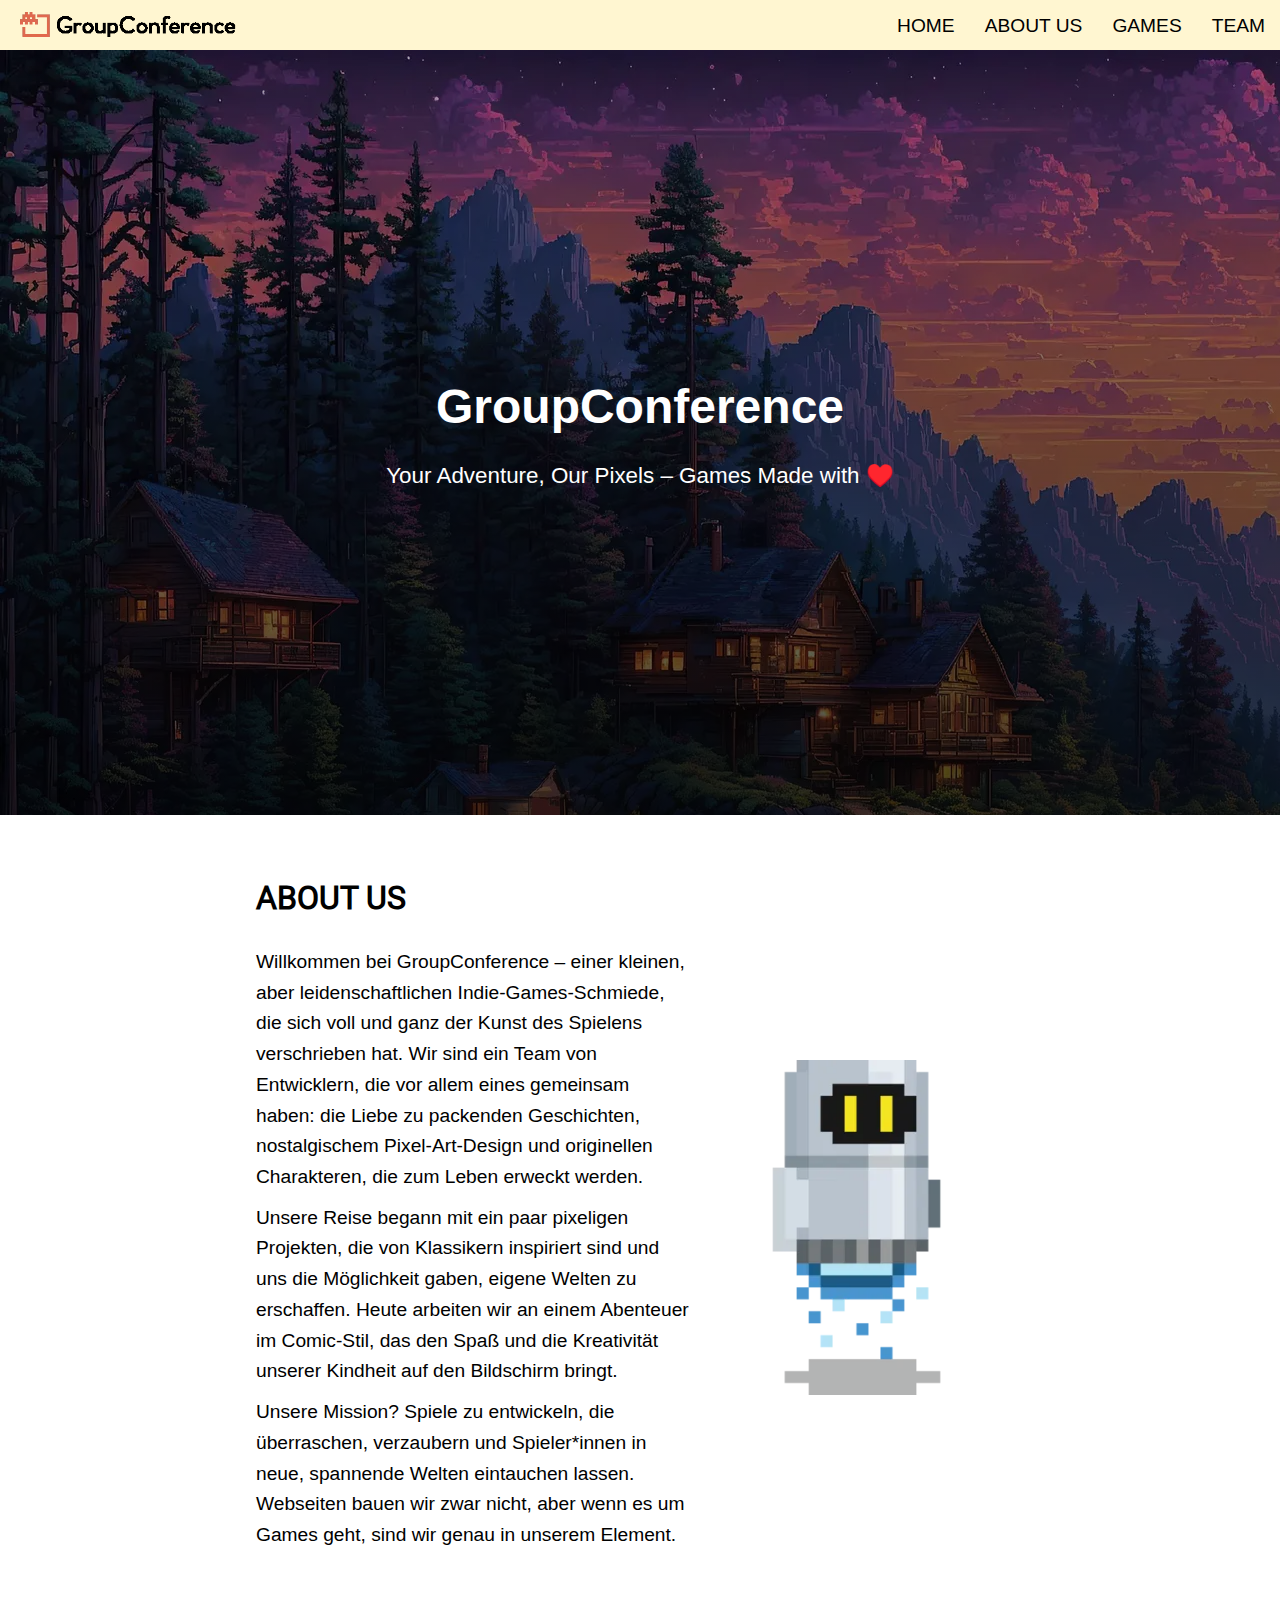
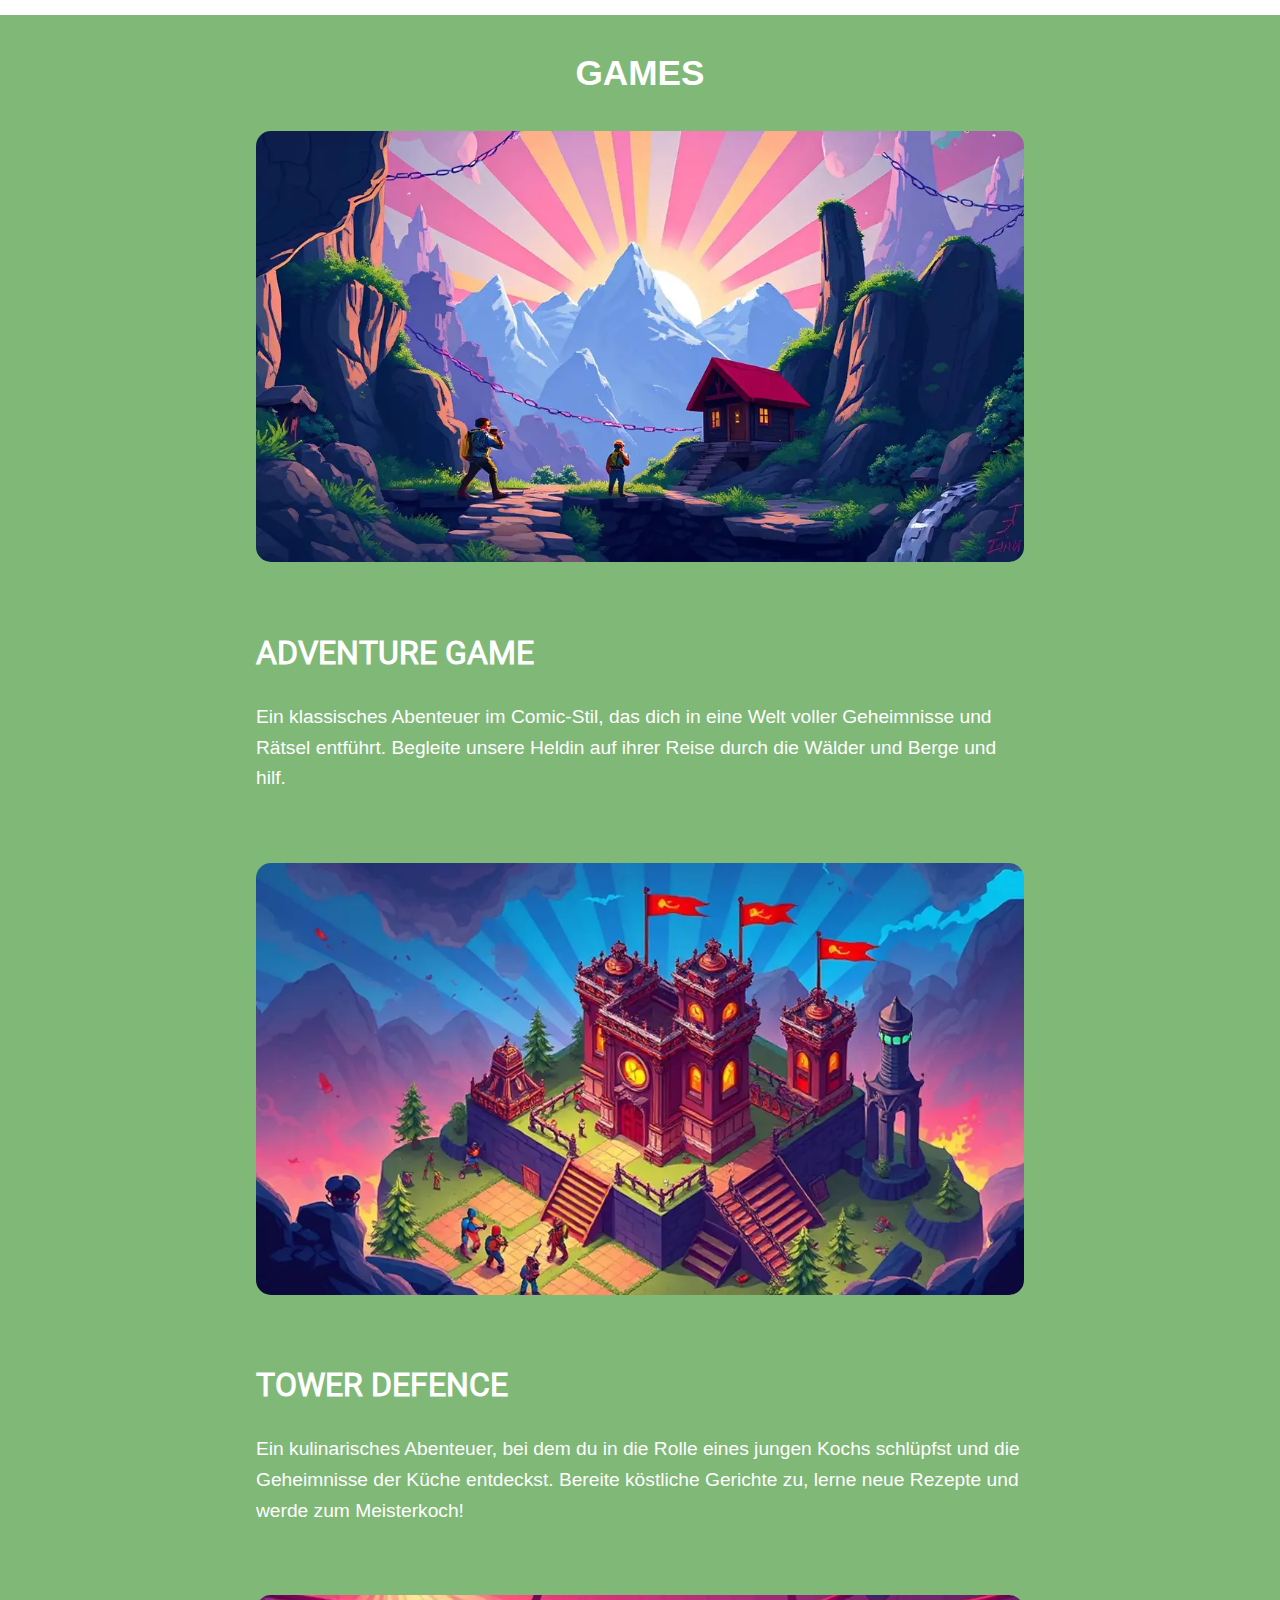
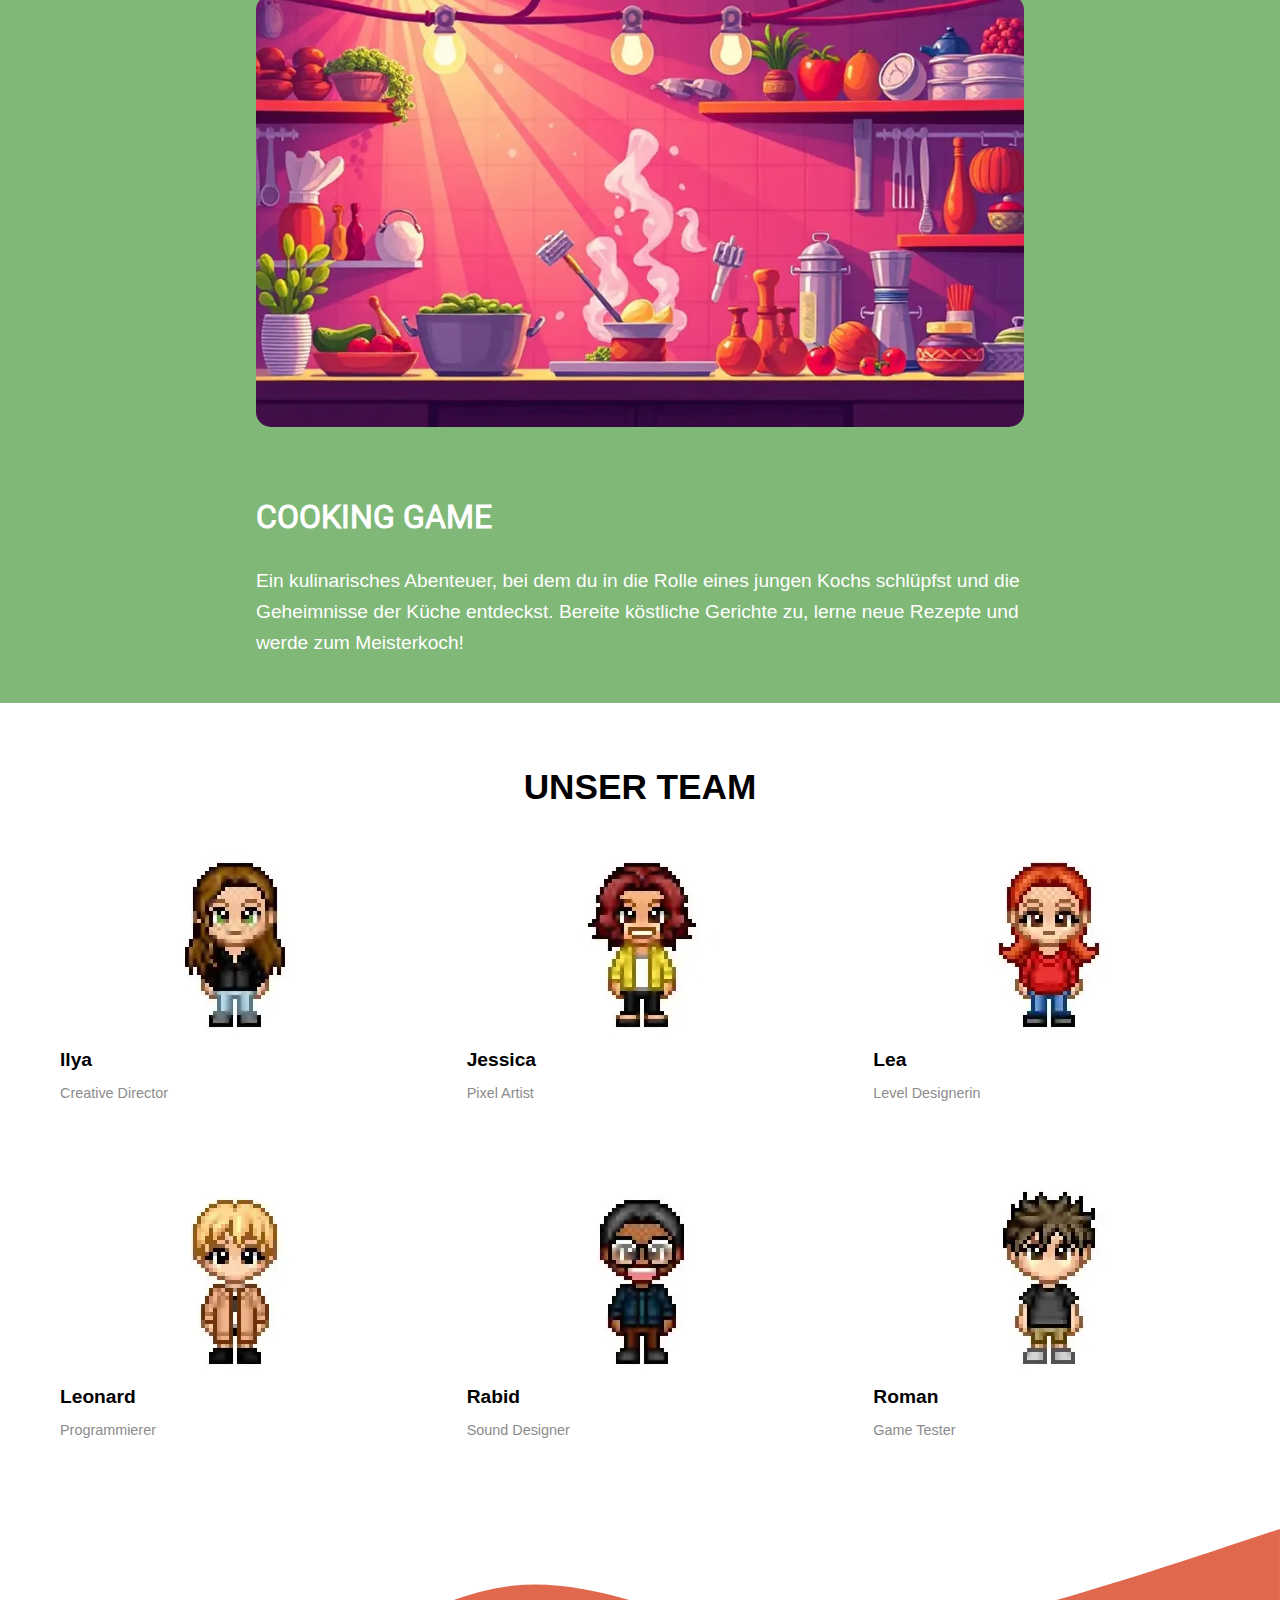
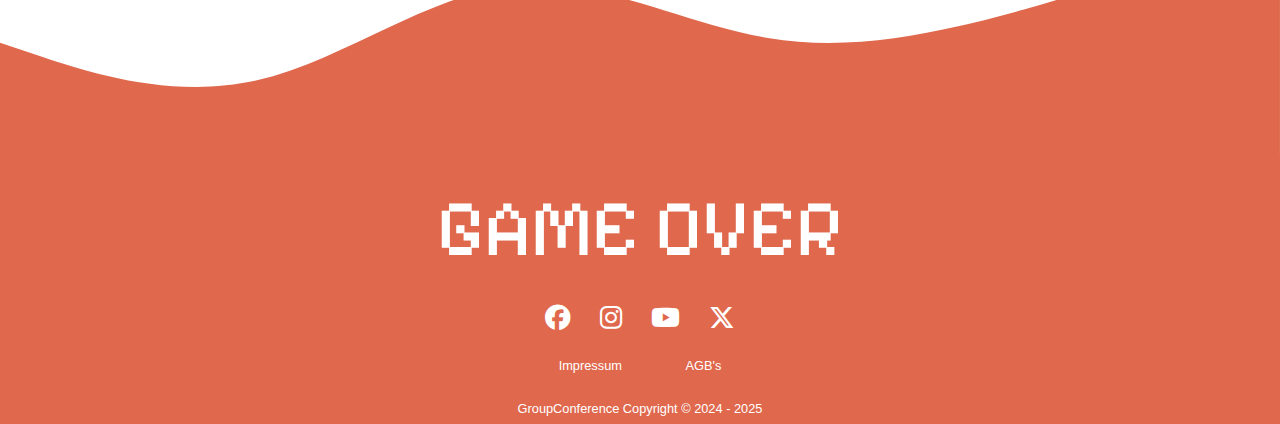
<file: index.html>
<!DOCTYPE html>
<html lang="en">

<head>
  <meta charset="UTF-8" />
  <meta name="viewport" content="width=device-width, initial-scale=1.0" />

  <meta name="description"
    content="GroupConference ist eine Indie-Games-Schmiede, die sich auf nostalgische Pixel-Art und kreative Abenteuer spezialisiert. Wir entwickeln packende Spiele mit originellen Charakteren und fesselnden Geschichten, die Spieler in neue Welten entführen.">
  <meta name="robots" content="index, follow">
  <meta name="keywords" content="Pixelart, Game, Development">

  <!-- Open Graph Tags -->
  <meta property="og:title" content="GroupConference">
  <meta property="og:description"
    content="GroupConference ist eine Indie-Games-Schmiede, die sich auf nostalgische Pixel-Art und kreative Abenteuer spezialisiert. Wir entwickeln packende Spiele mit originellen Charakteren und fesselnden Geschichten, die Spieler in neue Welten entführen.">
  <meta property="og:url" content="https://srv067.online-hs-el.de/">

  <!-- Twitter Cards -->
  <meta name="twitter:card" content="summary_large_image">
  <meta name="twitter:title" content="GroupConference">
  <meta name="twitter:description"
    content="GroupConference ist eine Indie-Games-Schmiede, die sich auf nostalgische Pixel-Art und kreative Abenteuer spezialisiert. Wir entwickeln packende Spiele mit originellen Charakteren und fesselnden Geschichten, die Spieler in neue Welten entführen.">

  <link rel="stylesheet" href="style.min.css" />
  <link rel="stylesheet" type="text/css" href="print.min.css" media="print">
  <link href="/assets/fonts/fontawesome/css/fontawesome.css" rel="stylesheet" />
  <link href="/assets/fonts/fontawesome/css/brands.css" rel="stylesheet" />

  <link rel="apple-touch-icon" sizes="180x180" href="apple-touch-icon.png">
  <link rel="icon" type="image/png" sizes="32x32" href="/favicon-32x32.png">
  <link rel="icon" type="image/png" sizes="16x16" href="/favicon-16x16.png">
  <link rel="manifest" href="/site.webmanifest">
  <title>GroupConference</title>
</head>

<body>
  <div class="page-wrapper">
    <nav class="navbar">
      <a href="index.html#">
        <img src="assets/logo/logo.webp" alt="Company Logo" />
      </a>
      <div class="menu-toggle" id="mobile-menu">
        <span class="bar"></span>
        <span class="bar"></span>
        <span class="bar"></span>
      </div>
      <ul class="nav no-search">
        <li class="nav-item"><a href="index.html#">Home</a></li>
        <li class="nav-item"><a href="index.html#about-us">About Us</a></li>
        <li class="nav-item"><a href="index.html#games">Games</a></li>
        <li class="nav-item"><a href="index.html#team">Team</a></li>
      </ul>
    </nav>
    <section class="headline">
      <h1>GroupConference</h1>
      <p>Your Adventure, Our Pixels – Games Made with ♥️</p>
    </section>

    <section class="about-us" id="about-us">
      <div class="text-container">
        <h1>About US</h1>
        <p>
          Willkommen bei GroupConference – einer kleinen, aber
          leidenschaftlichen Indie-Games-Schmiede, die sich voll und ganz der
          Kunst des Spielens verschrieben hat. Wir sind ein Team von
          Entwicklern, die vor allem eines gemeinsam haben: die Liebe zu
          packenden Geschichten, nostalgischem Pixel-Art-Design und
          originellen Charakteren, die zum Leben erweckt werden.
        </p>
        <p>
          Unsere Reise begann mit ein paar pixeligen Projekten, die von
          Klassikern inspiriert sind und uns die Möglichkeit gaben, eigene
          Welten zu erschaffen. Heute arbeiten wir an einem Abenteuer im
          Comic-Stil, das den Spaß und die Kreativität unserer Kindheit auf
          den Bildschirm bringt.
        </p>
        <p>
          Unsere Mission? Spiele zu entwickeln, die überraschen, verzaubern
          und Spieler*innen in neue, spannende Welten eintauchen lassen.
          Webseiten bauen wir zwar nicht, aber wenn es um Games geht, sind wir
          genau in unserem Element.
        </p>
      </div>
      <img src="assets/About-us.webp" alt="about-us-robot" />
    </section>

    <section class="games" id="games">
      <h1>Games</h1>
    </section>
    <section class="team-container" id="team">
      <h1>Unser Team</h1>
      <div class="team-grid" id="team-member"></div>
    </section>
    <footer>
      <div class="footer">
        <svg xmlns="http://www.w3.org/2000/svg" viewBox="0 0 1440 319">
          <path fill="#df684d" fill-opacity="1"
            d="M0,192L48,208C96,224,192,256,288,234.7C384,213,480,139,576,128C672,117,768,171,864,186.7C960,203,1056,181,1152,154.7C1248,128,1344,96,1392,80L1440,64L1440,320L1392,320C1344,320,1248,320,1152,320C1056,320,960,320,864,320C768,320,672,320,576,320C480,320,384,320,288,320C192,320,96,320,48,320L0,320Z">
          </path>
        </svg>
        <div class="footer-content">
          <div class="row">
            <h1 class="footer-gameover">Game Over</h1>
          </div>
          <div class="row">
            <a href="https://facebook.com/"><i class="fa-brands fa-facebook"></i></a>
            <a href="https://instagram.com/"><i class="fa-brands fa-instagram"></i></a>
            <a href="https://youtube.com/"><i class="fa-brands fa-youtube"></i></a>
            <a href="https://x.com/"><i class="fa-brands fa-x-twitter"></i></a>
          </div>

          <div class="row">
            <ul>
              <li><a href="imprint.html">Impressum</a></li>
              <li><a href="tos.html">AGB's</a></li>
            </ul>
          </div>

          <div class="row">
            GroupConference Copyright &copy; 2024 - 2025
          </div>
        </div>
      </div>
  </div>

  <script src="components/gc-game.min.js" type="module"></script>
  <script src="components/gc-team.min.js" type="module"></script>
  <script src="app.min.js"></script>
</body>

</html>
</file>
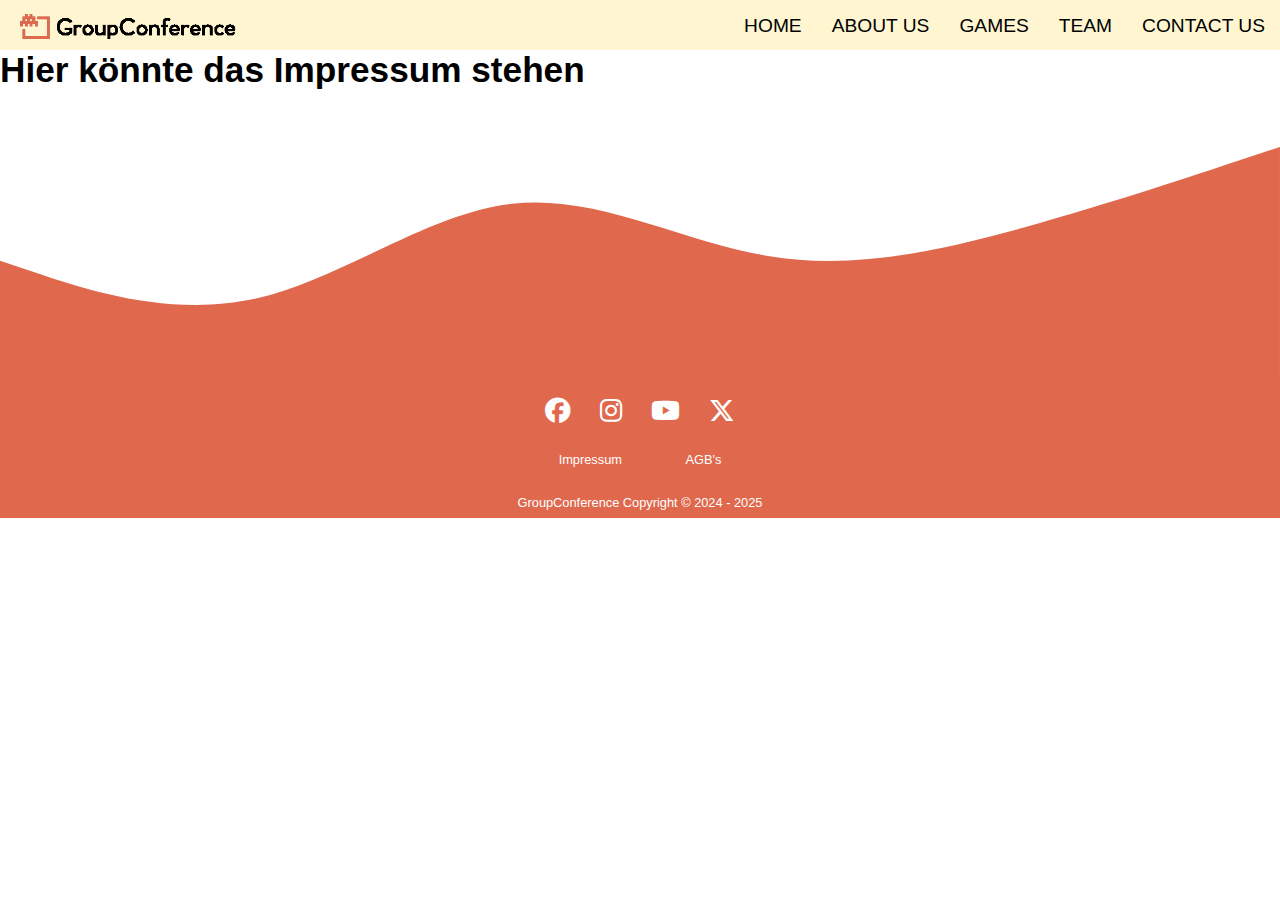
<file: imprint.html>
<!DOCTYPE html>
<html lang="en">

<head>
  <meta charset="UTF-8" />
  <meta name="viewport" content="width=device-width, initial-scale=1.0" />
  <link rel="stylesheet" href="style.css" />
  <link href="/assets/fontawesome/css/fontawesome.css" rel="stylesheet" />
  <link href="/assets/fontawesome/css/brands.css" rel="stylesheet" />

  <link rel="preconnect" href="https://fonts.googleapis.com" />
  <link rel="preconnect" href="https://fonts.gstatic.com" crossorigin />
  <link
    href="https://fonts.googleapis.com/css2?family=Roboto:ital,wght@0,100;0,300;0,400;0,500;0,700;0,900;1,100;1,300;1,400;1,500;1,700;1,900&display=swap"
    rel="stylesheet" />

  <link rel="apple-touch-icon" sizes="180x180" href="apple-touch-icon.png">
  <link rel="icon" type="image/png" sizes="32x32" href="/favicon-32x32.png">
  <link rel="icon" type="image/png" sizes="16x16" href="/favicon-16x16.png">
  <link rel="manifest" href="/site.webmanifest">
  <title>GroupConference</title>
</head>

<body>
  <div class="page-wrapper">
    <div class="nav-wrapper">
      <nav class="navbar">
        <img src="assets/logo/logo.webp" alt="Company Logo" />
        <div class="menu-toggle" id="mobile-menu">
          <span class="bar"></span>
          <span class="bar"></span>
          <span class="bar"></span>
        </div>
        <ul class="nav no-search">
          <li class="nav-item"><a href="index.html#">Home</a></li>
          <li class="nav-item"><a href="index.html#about-us">About Us</a></li>
          <li class="nav-item"><a href="index.html#games">Games</a></li>
          <li class="nav-item"><a href="index.html#team">Team</a></li>
          <li class="nav-item"><a href="index.html#contact">Contact Us</a></li>
        </ul>
      </nav>
    </div>

    <section>
        <h1>Hier könnte das Impressum stehen</h1>
    </section>
    <footer>
      <div class="footer">
        <svg xmlns="http://www.w3.org/2000/svg" viewBox="0 0 1440 319">
          <path fill="#df684d" fill-opacity="1"
            d="M0,192L48,208C96,224,192,256,288,234.7C384,213,480,139,576,128C672,117,768,171,864,186.7C960,203,1056,181,1152,154.7C1248,128,1344,96,1392,80L1440,64L1440,320L1392,320C1344,320,1248,320,1152,320C1056,320,960,320,864,320C768,320,672,320,576,320C480,320,384,320,288,320C192,320,96,320,48,320L0,320Z">
          </path>
        </svg>
        <div class="footer-content">
        <div class="row">
          <a href="https://facebook.com/"><i class="fa-brands fa-facebook"></i></a>
          <a href="https://instagram.com/"><i class="fa-brands fa-instagram"></i></a>
          <a href="https://youtube.com/"><i class="fa-brands fa-youtube"></i></a>
          <a href="https://x.com/"><i class="fa-brands fa-x-twitter"></i></a>
        </div>

        <div class="row">
          <ul>
            <li><a href="imprint.html">Impressum</a></li>
            <li><a href="tos.html">AGB's</a></li>
          </ul>
        </div>

        <div class="row">
          GroupConference Copyright &copy; 2024 - 2025
        </div>
      </div>
      </div>
  </div>
  </div>

  <script src="components/gc-game.js" type="module"></script>
  <script src="components/gc-team.js" type="module"></script>
  <script src="app.js"></script>
</body>

</html>
</file>
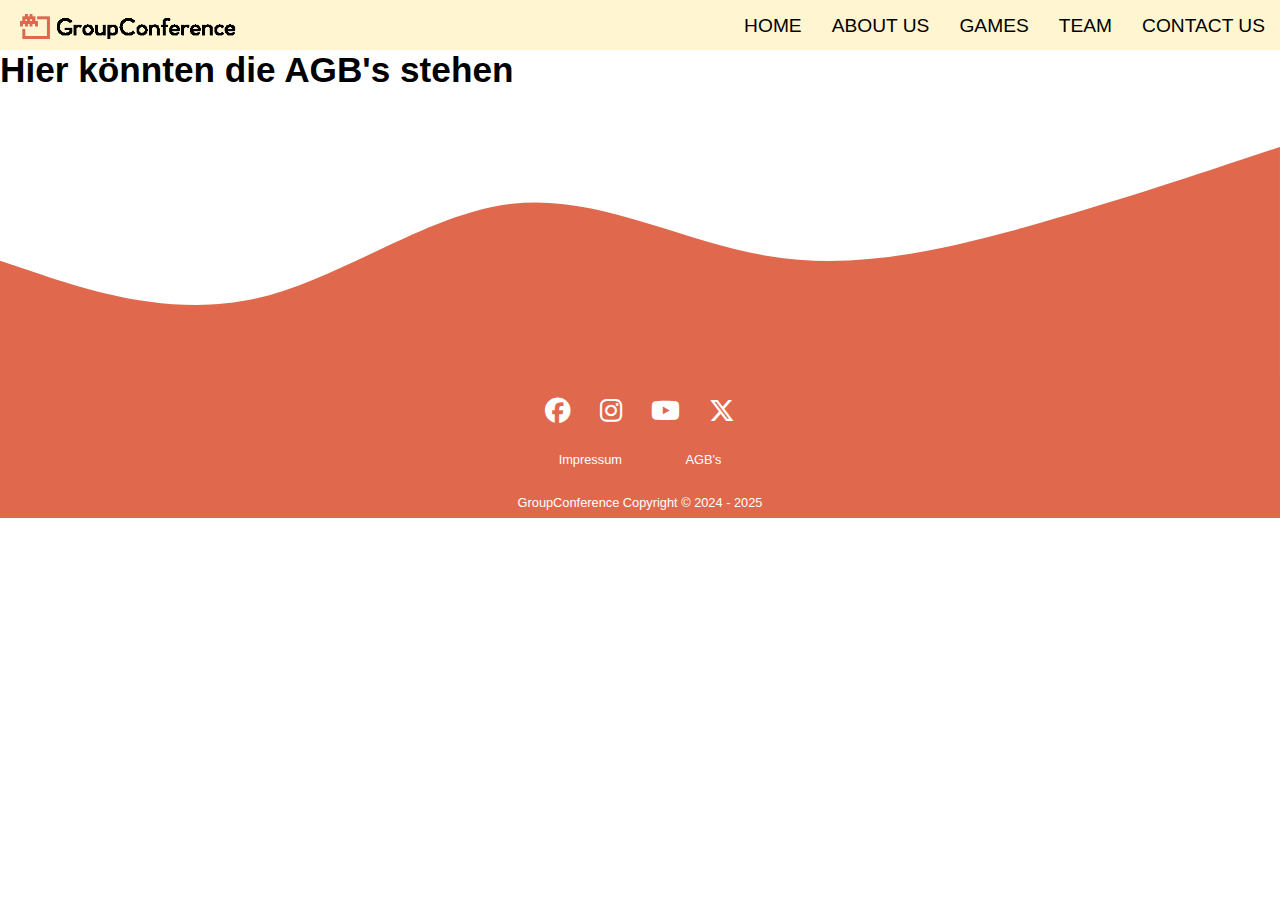
<file: tos.html>
<!DOCTYPE html>
<html lang="en">

<head>
  <meta charset="UTF-8" />
  <meta name="viewport" content="width=device-width, initial-scale=1.0" />
  <link rel="stylesheet" href="style.css" />
  <link href="/assets/fontawesome/css/fontawesome.css" rel="stylesheet" />
  <link href="/assets/fontawesome/css/brands.css" rel="stylesheet" />

  <link rel="preconnect" href="https://fonts.googleapis.com" />
  <link rel="preconnect" href="https://fonts.gstatic.com" crossorigin />
  <link
    href="https://fonts.googleapis.com/css2?family=Roboto:ital,wght@0,100;0,300;0,400;0,500;0,700;0,900;1,100;1,300;1,400;1,500;1,700;1,900&display=swap"
    rel="stylesheet" />

  <link rel="apple-touch-icon" sizes="180x180" href="apple-touch-icon.png">
  <link rel="icon" type="image/png" sizes="32x32" href="/favicon-32x32.png">
  <link rel="icon" type="image/png" sizes="16x16" href="/favicon-16x16.png">
  <link rel="manifest" href="/site.webmanifest">
  <title>GroupConference</title>
</head>

<body>
  <div class="page-wrapper">
    <div class="nav-wrapper">
      <nav class="navbar">
        <img src="assets/logo/logo.webp" alt="Company Logo" />
        <div class="menu-toggle" id="mobile-menu">
          <span class="bar"></span>
          <span class="bar"></span>
          <span class="bar"></span>
        </div>
        <ul class="nav no-search">
          <li class="nav-item"><a href="index.html#">Home</a></li>
          <li class="nav-item"><a href="index.html#about-us">About Us</a></li>
          <li class="nav-item"><a href="index.html#games">Games</a></li>
          <li class="nav-item"><a href="index.html#team">Team</a></li>
          <li class="nav-item"><a href="index.html#contact">Contact Us</a></li>
        </ul>
      </nav>
    </div>

    <section>
        <h1>Hier könnten die AGB's stehen</h1>
    </section>
    <footer>
      <div class="footer">
        <svg xmlns="http://www.w3.org/2000/svg" viewBox="0 0 1440 319">
          <path fill="#df684d" fill-opacity="1"
            d="M0,192L48,208C96,224,192,256,288,234.7C384,213,480,139,576,128C672,117,768,171,864,186.7C960,203,1056,181,1152,154.7C1248,128,1344,96,1392,80L1440,64L1440,320L1392,320C1344,320,1248,320,1152,320C1056,320,960,320,864,320C768,320,672,320,576,320C480,320,384,320,288,320C192,320,96,320,48,320L0,320Z">
          </path>
        </svg>
        <div class="footer-content">
        <div class="row">
          <a href="https://facebook.com/"><i class="fa-brands fa-facebook"></i></a>
          <a href="https://instagram.com/"><i class="fa-brands fa-instagram"></i></a>
          <a href="https://youtube.com/"><i class="fa-brands fa-youtube"></i></a>
          <a href="https://x.com/"><i class="fa-brands fa-x-twitter"></i></a>
        </div>

        <div class="row">
          <ul>
            <li><a href="imprint.html">Impressum</a></li>
            <li><a href="tos.html">AGB's</a></li>
          </ul>
        </div>

        <div class="row">
          GroupConference Copyright &copy; 2024 - 2025
        </div>
      </div>
      </div>
  </div>
  </div>

  <script src="components/gc-game.js" type="module"></script>
  <script src="components/gc-team.js" type="module"></script>
  <script src="app.js"></script>
</body>

</html>
</file>
<file: style.css>
@font-face {
  font-family: 'Pixelify';
  src: URL('assets/fonts/Pixelify_Sans/PixelifySans-VariableFont_wght.ttf') format('truetype');
}
@font-face {
  font-family: 'Roboto';
  src: URL('assets/fonts/Roboto/Roboto-Regular.ttf') format('truetype');
}

:root{
  --navbar-yellow: #fff6d1;
  --navbar-orange: #df684d;
  --games-green: #80b878;
}

html {
  scroll-behavior: smooth;
}
* {
  margin: 0;
  padding: 0;
  box-sizing: border-box;
  font-family: "Lato", "Arial", sans-serif;
}

/* HEADINGS */

h1 {
  font-size: 2.2rem;
}

h2 {
  color: #000;
  font-size: 1.3rem;
  text-align: center;
  line-height: 1.4;
  margin-bottom: 10px;
}

/* BASIC SETUP */

.page-wrapper {
  width: 100%;
  height: auto;
}
/* NAVIGATION */

.navbar {
  width: 100%;
  height: 50px;
  position: -webkit-sticky; /* Safari */
  position: sticky;
  top: 0;
  background-color: var(--navbar-yellow);
  z-index: 10000;
  display: grid;
  grid-template-columns: 1fr 3fr;
  align-items: center;
  overflow: hidden;
}

.navbar img {
  height: 25px;
  width: auto;
  justify-self: start;
  margin-left: 20px;
}

.navbar ul {
  list-style: none;
  display: flex;
  justify-self: end;
}
.nav-item a {
  color: #000;
  padding: 15px;
  font-size: 1.2rem;
  font-weight: 400;
  text-decoration: none;
  text-transform: uppercase;
  display: block;
  transition: color 0.3s ease-out;
}

.nav-item a:hover {
  color: var(--navbar-orange);
}

/* SECTIONS */

.headline {
  width: 100%;
  height: 85vh;
  min-height: 350px;
  background-size: cover;
  display: flex;
  flex-direction: column;
  justify-content: center;
}

@media (max-width: 480px) {
  .headline {
    background: linear-gradient(rgba(0, 0, 0, 0.3), rgba(0, 0, 0, 0.7)),
      url('assets/heading-640.webp'); /* 640x360 */
  }
}

@media (min-width: 481px) and (max-width: 1024px) {
  .headline {
    background: linear-gradient(rgba(0, 0, 0, 0.3), rgba(0, 0, 0, 0.7)),
      url('assets/heading-1280.webp'); /* 1280x720 */
  }
}

@media (min-width: 1025px) and (max-width: 1920px) {
  .headline {
    background: linear-gradient(rgba(0, 0, 0, 0.3), rgba(0, 0, 0, 0.7)),
      url('assets/heading-1920.webp'); /* 1920x1080 */
  }
}

@media (min-width: 1921px) {
  .headline {
    background: linear-gradient(rgba(0, 0, 0, 0.3), rgba(0, 0, 0, 0.7)),
      url('assets/heading-3840.webp'); /* 3840x2160 */
  }
}


.headline h1 {
  margin-bottom: 20px;
  color: #fff;
  text-align: center;
  line-height: 1.4;
  font-weight: 600;
  font-size: 3rem;
}
.headline p {
  color: #fff;
  text-align: center;
  line-height: 1.4;
  font-size: 1.4rem;
}

.about-us {
  width: 100%;
  height: auto;
  padding: 5% 20%;
  display: flex;
  justify-content: center;
  align-items: center;
  flex-direction: row;
}
.about-us h1 {
  text-transform: uppercase;
  margin-bottom: 20px;
  font-weight: 600;
  font-size: 2rem;
  font-family: "Roboto", Arial, sans-serif;
}

.about-us p {
  padding-top: 10px;
  font-size: 1.2rem;
  line-height: 1.6;
}

.about-us img {
  height: 40vh;
  padding-top: 25px;
}

.games {
  background-color: var(--games-green);
  color: #fff;
  padding-top: 3%;
}
.games h1{
  justify-content: center;
  display: flex;
  margin-bottom: 1%;
  text-transform: uppercase;
}

gc-game {
  display: flex;
  flex-wrap: wrap;
  gap: 50px;
  flex-direction: row;
  width: 100%;
  height: auto;
  padding: 25px 20%;
}

.team-container {
  max-width: 1200px;
  margin: 0 auto;
  padding: 5% 0 0 0;
}

.team-container h1{
  justify-content: center;
  display: flex;
  margin-bottom: 1%;
  text-transform: uppercase;
}

.team-grid {
  display: grid;
  grid-template-columns: repeat(auto-fit, minmax(350px, 1fr));
  gap: 20px;
}

gc-team {
  padding: 20px;
  border-radius: 10px;
  transition: transform 0.2s ease;
}

gc-team:hover {
  transform: scale(1.1);
}



/* MOBILE MENU & ANIMATION */

.menu-toggle .bar {
  width: 25px;
  height: 3px;
  background-color: #000;
  margin: 5px auto;
  -webkit-transition: all 0.3s ease-in-out;
  -o-transition: all 0.3s ease-in-out;
  transition: all 0.3s ease-in-out;
}

.menu-toggle {
  justify-self: end;
  margin-right: 25px;
  display: none;
}

.menu-toggle:hover {
  cursor: pointer;
}

#mobile-menu.is-active .bar:nth-child(2) {
  opacity: 0;
}

#mobile-menu.is-active .bar:nth-child(1) {
  -webkit-transform: translateY(8px) rotate(45deg);
  -ms-transform: translateY(8px) rotate(45deg);
  -o-transform: translateY(8px) rotate(45deg);
  transform: translateY(8px) rotate(45deg);
}

#mobile-menu.is-active .bar:nth-child(3) {
  -webkit-transform: translateY(-8px) rotate(-45deg);
  -ms-transform: translateY(-8px) rotate(-45deg);
  -o-transform: translateY(-8px) rotate(-45deg);
  transform: translateY(-8px) rotate(-45deg);
}

/* Media Queries */

/* Mobile Devices - Phones/Tablets */

@media only screen and (max-width: 1080px) {
  .about-us {
    width: 100%;
    height: auto;
    padding: 20px 10%;
    display: flex;
    justify-content: center;
    align-items: center;
    flex-direction: column;
  }
  .about-us h1 {
    text-transform: uppercase;
    margin-bottom: 15px;
    font-weight: 600;
    font-size: 1.5rem;
    font-family: "Roboto", Arial, sans-serif;
    text-align: center;
  }

  .about-us p {
    padding-top: 10px;
    font-size: 1rem;
    line-height: 1.5;
  }

  .about-us img {
    height: 25vh;
    padding-top: 25px;
  }
}

@media only screen and (max-width: 720px) {
  gc-game,
  gc-game:nth-child(odd) {
    flex-direction: column-reverse;
    gap: 20px;
    padding: 20px;
  }

  /* MOBILE HEADINGS */

  .headline h1 {
    margin-bottom: 20px;
    font-weight: 600;
    font-size: 2rem;
  }
  .headline p {
    font-size: 1.5rem;
  }

  h1 {
    font-size: 1.9rem;
  }

  h2 {
    font-size: 1rem;
  }

  p {
    font-size: 0.8rem;
  }

  /* MOBILE NAVIGATION */

  .navbar ul {
    display: flex;
    flex-direction: column;
    position: fixed;
    justify-content: start;
    top: 50px;
    background-color: var(--navbar-yellow);
    width: 100%;
    height: 100vh;
    transform: translate(-101%);
    text-align: center;
    overflow: hidden;
  }

  .navbar li {
    padding: 15px;
  }

  .navbar li:first-child {
    margin-top: 50px;
  }

  .navbar li a {
    font-size: 1.5rem;
    font-weight: 600;
  }

  .menu-toggle,
  .bar {
    display: block;
    cursor: pointer;
  }

  .mobile-nav {
    transform: translate(0%) !important;
  }

  /* SECTIONS */

  .headline {
    height: 20vh;
  }
}

.footer{
  background: var(--navbar-orange);
  font-family: 'Play', sans-serif;
  text-align:center;
  }

  .footer svg{
    background-color: #fff;
  }

  .footer .row{
  width:100%;
  margin:1% 0;
  padding:0.6% 0;
  color:#fff;
  font-size:0.8em;
  }
  
  .footer-content .row:nth-child(4) {
    margin: 0;
  }
  .footer .row a{
  text-decoration:none;
  color:#fff;
  transition:0.5s;
  }
  
  .footer .row a:hover{
    color: var(--navbar-yellow);
  }
  
  .footer .row ul{
    width:100%;
  }
  
  .footer .row ul li{
    display:inline-block;
    margin:0px 30px;
  }
  
  .footer .row a i{
    font-size:2em;
    margin:0 1%;
  }

  .footer .row .footer-gameover{
    font-family: 'Pixelify', Arial, sans-serif;
    text-transform: uppercase;
    font-size: 5rem;
    font-weight: 300;
  }
  
  @media (max-width:720px){
    .footer-content{
      text-align:left;
      padding:5%;
    }
    .footer .row .footer-gameover{
      font-size: 2.4rem;
    }
    .footer .row ul li{
      display:block;
      margin:10px 0px;
      text-align:left;
    }
    .footer .row a i{
      margin:0 3%;
    }
  }
</file>
<file: style.min.css>
@font-face{font-family:Pixelify;src:url(assets/fonts/Pixelify_Sans/PixelifySans-VariableFont_wght.ttf) format('truetype')}@font-face{font-family:Roboto;src:url(assets/fonts/Roboto/Roboto-Regular.ttf) format('truetype')}:root{--navbar-yellow:#fff6d1;--navbar-orange:#df684d;--games-green:#80b878}html{scroll-behavior:smooth}*{margin:0;padding:0;box-sizing:border-box;font-family:Lato,Arial,sans-serif}h1{font-size:2.2rem}h2{color:#000;font-size:1.3rem;text-align:center;line-height:1.4;margin-bottom:10px}.page-wrapper{width:100%;height:auto}.navbar{width:100%;height:50px;position:-webkit-sticky;position:sticky;top:0;background-color:var(--navbar-yellow);z-index:10000;display:grid;grid-template-columns:1fr 3fr;align-items:center;overflow:hidden}.navbar img{height:25px;width:auto;justify-self:start;margin-left:20px}.navbar ul{list-style:none;display:flex;justify-self:end}.nav-item a{color:#000;padding:15px;font-size:1.2rem;font-weight:400;text-decoration:none;text-transform:uppercase;display:block;transition:color .3s ease-out}.nav-item a:hover{color:var(--navbar-orange)}.headline{width:100%;height:85vh;min-height:350px;background-size:cover;display:flex;flex-direction:column;justify-content:center}@media (max-width:480px){.headline{background:linear-gradient(rgba(0,0,0,.3),rgba(0,0,0,.7)),url(assets/heading-640.webp)}}@media (min-width:481px) and (max-width:1024px){.headline{background:linear-gradient(rgba(0,0,0,.3),rgba(0,0,0,.7)),url(assets/heading-1280.webp)}}@media (min-width:1025px) and (max-width:1920px){.headline{background:linear-gradient(rgba(0,0,0,.3),rgba(0,0,0,.7)),url(assets/heading-1920.webp)}}@media (min-width:1921px){.headline{background:linear-gradient(rgba(0,0,0,.3),rgba(0,0,0,.7)),url(assets/heading-3840.webp)}}.headline h1{margin-bottom:20px;color:#fff;text-align:center;line-height:1.4;font-weight:600;font-size:3rem}.headline p{color:#fff;text-align:center;line-height:1.4;font-size:1.4rem}.about-us{width:100%;height:auto;padding:5% 20%;display:flex;justify-content:center;align-items:center;flex-direction:row}.about-us h1{text-transform:uppercase;margin-bottom:20px;font-weight:600;font-size:2rem;font-family:Roboto,Arial,sans-serif}.about-us p{padding-top:10px;font-size:1.2rem;line-height:1.6}.about-us img{height:40vh;padding-top:25px}.games{background-color:var(--games-green);color:#fff;padding-top:3%}.games h1{justify-content:center;display:flex;margin-bottom:1%;text-transform:uppercase}gc-game{display:flex;flex-wrap:wrap;gap:50px;flex-direction:row;width:100%;height:auto;padding:25px 20%}.team-container{max-width:1200px;margin:0 auto;padding:5% 0 0 0}.team-container h1{justify-content:center;display:flex;margin-bottom:1%;text-transform:uppercase}.team-grid{display:grid;grid-template-columns:repeat(auto-fit,minmax(350px,1fr));gap:20px}gc-team{padding:20px;border-radius:10px;transition:transform .2s ease}gc-team:hover{transform:scale(1.1)}.menu-toggle .bar{width:25px;height:3px;background-color:#000;margin:5px auto;-webkit-transition:all .3s ease-in-out;-o-transition:all .3s ease-in-out;transition:all .3s ease-in-out}.menu-toggle{justify-self:end;margin-right:25px;display:none}.menu-toggle:hover{cursor:pointer}#mobile-menu.is-active .bar:nth-child(2){opacity:0}#mobile-menu.is-active .bar:nth-child(1){-webkit-transform:translateY(8px) rotate(45deg);-ms-transform:translateY(8px) rotate(45deg);-o-transform:translateY(8px) rotate(45deg);transform:translateY(8px) rotate(45deg)}#mobile-menu.is-active .bar:nth-child(3){-webkit-transform:translateY(-8px) rotate(-45deg);-ms-transform:translateY(-8px) rotate(-45deg);-o-transform:translateY(-8px) rotate(-45deg);transform:translateY(-8px) rotate(-45deg)}@media only screen and (max-width:1080px){.about-us{width:100%;height:auto;padding:20px 10%;display:flex;justify-content:center;align-items:center;flex-direction:column}.about-us h1{text-transform:uppercase;margin-bottom:15px;font-weight:600;font-size:1.5rem;font-family:Roboto,Arial,sans-serif;text-align:center}.about-us p{padding-top:10px;font-size:1rem;line-height:1.5}.about-us img{height:25vh;padding-top:25px}}@media only screen and (max-width:720px){gc-game,gc-game:nth-child(odd){flex-direction:column-reverse;gap:20px;padding:20px}.headline h1{margin-bottom:20px;font-weight:600;font-size:2rem}.headline p{font-size:1.5rem}h1{font-size:1.9rem}h2{font-size:1rem}p{font-size:.8rem}.navbar ul{display:flex;flex-direction:column;position:fixed;justify-content:start;top:50px;background-color:var(--navbar-yellow);width:100%;height:100vh;transform:translate(-101%);text-align:center;overflow:hidden}.navbar li{padding:15px}.navbar li:first-child{margin-top:50px}.navbar li a{font-size:1.5rem;font-weight:600}.bar,.menu-toggle{display:block;cursor:pointer}.mobile-nav{transform:translate(0)!important}.headline{height:20vh}}.footer{background:var(--navbar-orange);font-family:Play,sans-serif;text-align:center}.footer svg{background-color:#fff}.footer .row{width:100%;margin:1% 0;padding:.6% 0;color:#fff;font-size:.8em}.footer-content .row:nth-child(4){margin:0}.footer .row a{text-decoration:none;color:#fff;transition:.5s}.footer .row a:hover{color:var(--navbar-yellow)}.footer .row ul{width:100%}.footer .row ul li{display:inline-block;margin:0 30px}.footer .row a i{font-size:2em;margin:0 1%}.footer .row .footer-gameover{font-family:Pixelify,Arial,sans-serif;text-transform:uppercase;font-size:5rem;font-weight:300}@media (max-width:720px){.footer-content{text-align:left;padding:5%}.footer .row .footer-gameover{font-size:2.4rem}.footer .row ul li{display:block;margin:10px 0;text-align:left}.footer .row a i{margin:0 3%}}
</file>
<file: print.min.css>
.navbar{display:none}.footer{display:none}*{color:#333!important;background:#fff!important}.about-us img{display:none}gc-game::part(game-img){display:none}
</file>
<file: assets/fonts/fontawesome/css/brands.css>
/*!
 * Font Awesome Free 6.7.1 by @fontawesome - https://fontawesome.com
 * License - https://fontawesome.com/license/free (Icons: CC BY 4.0, Fonts: SIL OFL 1.1, Code: MIT License)
 * Copyright 2024 Fonticons, Inc.
 */
:root, :host {
  --fa-style-family-brands: 'Font Awesome 6 Brands';
  --fa-font-brands: normal 400 1em/1 'Font Awesome 6 Brands'; }

@font-face {
  font-family: 'Font Awesome 6 Brands';
  font-style: normal;
  font-weight: 400;
  font-display: block;
  src: url("../webfonts/fa-brands-400.woff2") format("woff2"), url("../webfonts/fa-brands-400.ttf") format("truetype"); }

.fab,
.fa-brands {
  font-weight: 400; }

.fa-monero {
  --fa: "\f3d0"; }

.fa-hooli {
  --fa: "\f427"; }

.fa-yelp {
  --fa: "\f1e9"; }

.fa-cc-visa {
  --fa: "\f1f0"; }

.fa-lastfm {
  --fa: "\f202"; }

.fa-shopware {
  --fa: "\f5b5"; }

.fa-creative-commons-nc {
  --fa: "\f4e8"; }

.fa-aws {
  --fa: "\f375"; }

.fa-redhat {
  --fa: "\f7bc"; }

.fa-yoast {
  --fa: "\f2b1"; }

.fa-cloudflare {
  --fa: "\e07d"; }

.fa-ups {
  --fa: "\f7e0"; }

.fa-pixiv {
  --fa: "\e640"; }

.fa-wpexplorer {
  --fa: "\f2de"; }

.fa-dyalog {
  --fa: "\f399"; }

.fa-bity {
  --fa: "\f37a"; }

.fa-stackpath {
  --fa: "\f842"; }

.fa-buysellads {
  --fa: "\f20d"; }

.fa-first-order {
  --fa: "\f2b0"; }

.fa-modx {
  --fa: "\f285"; }

.fa-guilded {
  --fa: "\e07e"; }

.fa-vnv {
  --fa: "\f40b"; }

.fa-square-js {
  --fa: "\f3b9"; }

.fa-js-square {
  --fa: "\f3b9"; }

.fa-microsoft {
  --fa: "\f3ca"; }

.fa-qq {
  --fa: "\f1d6"; }

.fa-orcid {
  --fa: "\f8d2"; }

.fa-java {
  --fa: "\f4e4"; }

.fa-invision {
  --fa: "\f7b0"; }

.fa-creative-commons-pd-alt {
  --fa: "\f4ed"; }

.fa-centercode {
  --fa: "\f380"; }

.fa-glide-g {
  --fa: "\f2a6"; }

.fa-drupal {
  --fa: "\f1a9"; }

.fa-jxl {
  --fa: "\e67b"; }

.fa-dart-lang {
  --fa: "\e693"; }

.fa-hire-a-helper {
  --fa: "\f3b0"; }

.fa-creative-commons-by {
  --fa: "\f4e7"; }

.fa-unity {
  --fa: "\e049"; }

.fa-whmcs {
  --fa: "\f40d"; }

.fa-rocketchat {
  --fa: "\f3e8"; }

.fa-vk {
  --fa: "\f189"; }

.fa-untappd {
  --fa: "\f405"; }

.fa-mailchimp {
  --fa: "\f59e"; }

.fa-css3-alt {
  --fa: "\f38b"; }

.fa-square-reddit {
  --fa: "\f1a2"; }

.fa-reddit-square {
  --fa: "\f1a2"; }

.fa-vimeo-v {
  --fa: "\f27d"; }

.fa-contao {
  --fa: "\f26d"; }

.fa-square-font-awesome {
  --fa: "\e5ad"; }

.fa-deskpro {
  --fa: "\f38f"; }

.fa-brave {
  --fa: "\e63c"; }

.fa-sistrix {
  --fa: "\f3ee"; }

.fa-square-instagram {
  --fa: "\e055"; }

.fa-instagram-square {
  --fa: "\e055"; }

.fa-battle-net {
  --fa: "\f835"; }

.fa-the-red-yeti {
  --fa: "\f69d"; }

.fa-square-hacker-news {
  --fa: "\f3af"; }

.fa-hacker-news-square {
  --fa: "\f3af"; }

.fa-edge {
  --fa: "\f282"; }

.fa-threads {
  --fa: "\e618"; }

.fa-napster {
  --fa: "\f3d2"; }

.fa-square-snapchat {
  --fa: "\f2ad"; }

.fa-snapchat-square {
  --fa: "\f2ad"; }

.fa-google-plus-g {
  --fa: "\f0d5"; }

.fa-artstation {
  --fa: "\f77a"; }

.fa-markdown {
  --fa: "\f60f"; }

.fa-sourcetree {
  --fa: "\f7d3"; }

.fa-google-plus {
  --fa: "\f2b3"; }

.fa-diaspora {
  --fa: "\f791"; }

.fa-foursquare {
  --fa: "\f180"; }

.fa-stack-overflow {
  --fa: "\f16c"; }

.fa-github-alt {
  --fa: "\f113"; }

.fa-phoenix-squadron {
  --fa: "\f511"; }

.fa-pagelines {
  --fa: "\f18c"; }

.fa-algolia {
  --fa: "\f36c"; }

.fa-red-river {
  --fa: "\f3e3"; }

.fa-creative-commons-sa {
  --fa: "\f4ef"; }

.fa-safari {
  --fa: "\f267"; }

.fa-google {
  --fa: "\f1a0"; }

.fa-square-font-awesome-stroke {
  --fa: "\f35c"; }

.fa-font-awesome-alt {
  --fa: "\f35c"; }

.fa-atlassian {
  --fa: "\f77b"; }

.fa-linkedin-in {
  --fa: "\f0e1"; }

.fa-digital-ocean {
  --fa: "\f391"; }

.fa-nimblr {
  --fa: "\f5a8"; }

.fa-chromecast {
  --fa: "\f838"; }

.fa-evernote {
  --fa: "\f839"; }

.fa-hacker-news {
  --fa: "\f1d4"; }

.fa-creative-commons-sampling {
  --fa: "\f4f0"; }

.fa-adversal {
  --fa: "\f36a"; }

.fa-creative-commons {
  --fa: "\f25e"; }

.fa-watchman-monitoring {
  --fa: "\e087"; }

.fa-fonticons {
  --fa: "\f280"; }

.fa-weixin {
  --fa: "\f1d7"; }

.fa-shirtsinbulk {
  --fa: "\f214"; }

.fa-codepen {
  --fa: "\f1cb"; }

.fa-git-alt {
  --fa: "\f841"; }

.fa-lyft {
  --fa: "\f3c3"; }

.fa-rev {
  --fa: "\f5b2"; }

.fa-windows {
  --fa: "\f17a"; }

.fa-wizards-of-the-coast {
  --fa: "\f730"; }

.fa-square-viadeo {
  --fa: "\f2aa"; }

.fa-viadeo-square {
  --fa: "\f2aa"; }

.fa-meetup {
  --fa: "\f2e0"; }

.fa-centos {
  --fa: "\f789"; }

.fa-adn {
  --fa: "\f170"; }

.fa-cloudsmith {
  --fa: "\f384"; }

.fa-opensuse {
  --fa: "\e62b"; }

.fa-pied-piper-alt {
  --fa: "\f1a8"; }

.fa-square-dribbble {
  --fa: "\f397"; }

.fa-dribbble-square {
  --fa: "\f397"; }

.fa-codiepie {
  --fa: "\f284"; }

.fa-node {
  --fa: "\f419"; }

.fa-mix {
  --fa: "\f3cb"; }

.fa-steam {
  --fa: "\f1b6"; }

.fa-cc-apple-pay {
  --fa: "\f416"; }

.fa-scribd {
  --fa: "\f28a"; }

.fa-debian {
  --fa: "\e60b"; }

.fa-openid {
  --fa: "\f19b"; }

.fa-instalod {
  --fa: "\e081"; }

.fa-files-pinwheel {
  --fa: "\e69f"; }

.fa-expeditedssl {
  --fa: "\f23e"; }

.fa-sellcast {
  --fa: "\f2da"; }

.fa-square-twitter {
  --fa: "\f081"; }

.fa-twitter-square {
  --fa: "\f081"; }

.fa-r-project {
  --fa: "\f4f7"; }

.fa-delicious {
  --fa: "\f1a5"; }

.fa-freebsd {
  --fa: "\f3a4"; }

.fa-vuejs {
  --fa: "\f41f"; }

.fa-accusoft {
  --fa: "\f369"; }

.fa-ioxhost {
  --fa: "\f208"; }

.fa-fonticons-fi {
  --fa: "\f3a2"; }

.fa-app-store {
  --fa: "\f36f"; }

.fa-cc-mastercard {
  --fa: "\f1f1"; }

.fa-itunes-note {
  --fa: "\f3b5"; }

.fa-golang {
  --fa: "\e40f"; }

.fa-kickstarter {
  --fa: "\f3bb"; }

.fa-square-kickstarter {
  --fa: "\f3bb"; }

.fa-grav {
  --fa: "\f2d6"; }

.fa-weibo {
  --fa: "\f18a"; }

.fa-uncharted {
  --fa: "\e084"; }

.fa-firstdraft {
  --fa: "\f3a1"; }

.fa-square-youtube {
  --fa: "\f431"; }

.fa-youtube-square {
  --fa: "\f431"; }

.fa-wikipedia-w {
  --fa: "\f266"; }

.fa-wpressr {
  --fa: "\f3e4"; }

.fa-rendact {
  --fa: "\f3e4"; }

.fa-angellist {
  --fa: "\f209"; }

.fa-galactic-republic {
  --fa: "\f50c"; }

.fa-nfc-directional {
  --fa: "\e530"; }

.fa-skype {
  --fa: "\f17e"; }

.fa-joget {
  --fa: "\f3b7"; }

.fa-fedora {
  --fa: "\f798"; }

.fa-stripe-s {
  --fa: "\f42a"; }

.fa-meta {
  --fa: "\e49b"; }

.fa-laravel {
  --fa: "\f3bd"; }

.fa-hotjar {
  --fa: "\f3b1"; }

.fa-bluetooth-b {
  --fa: "\f294"; }

.fa-square-letterboxd {
  --fa: "\e62e"; }

.fa-sticker-mule {
  --fa: "\f3f7"; }

.fa-creative-commons-zero {
  --fa: "\f4f3"; }

.fa-hips {
  --fa: "\f452"; }

.fa-css {
  --fa: "\e6a2"; }

.fa-behance {
  --fa: "\f1b4"; }

.fa-reddit {
  --fa: "\f1a1"; }

.fa-discord {
  --fa: "\f392"; }

.fa-chrome {
  --fa: "\f268"; }

.fa-app-store-ios {
  --fa: "\f370"; }

.fa-cc-discover {
  --fa: "\f1f2"; }

.fa-wpbeginner {
  --fa: "\f297"; }

.fa-confluence {
  --fa: "\f78d"; }

.fa-shoelace {
  --fa: "\e60c"; }

.fa-mdb {
  --fa: "\f8ca"; }

.fa-dochub {
  --fa: "\f394"; }

.fa-accessible-icon {
  --fa: "\f368"; }

.fa-ebay {
  --fa: "\f4f4"; }

.fa-amazon {
  --fa: "\f270"; }

.fa-unsplash {
  --fa: "\e07c"; }

.fa-yarn {
  --fa: "\f7e3"; }

.fa-square-steam {
  --fa: "\f1b7"; }

.fa-steam-square {
  --fa: "\f1b7"; }

.fa-500px {
  --fa: "\f26e"; }

.fa-square-vimeo {
  --fa: "\f194"; }

.fa-vimeo-square {
  --fa: "\f194"; }

.fa-asymmetrik {
  --fa: "\f372"; }

.fa-font-awesome {
  --fa: "\f2b4"; }

.fa-font-awesome-flag {
  --fa: "\f2b4"; }

.fa-font-awesome-logo-full {
  --fa: "\f2b4"; }

.fa-gratipay {
  --fa: "\f184"; }

.fa-apple {
  --fa: "\f179"; }

.fa-hive {
  --fa: "\e07f"; }

.fa-gitkraken {
  --fa: "\f3a6"; }

.fa-keybase {
  --fa: "\f4f5"; }

.fa-apple-pay {
  --fa: "\f415"; }

.fa-padlet {
  --fa: "\e4a0"; }

.fa-amazon-pay {
  --fa: "\f42c"; }

.fa-square-github {
  --fa: "\f092"; }

.fa-github-square {
  --fa: "\f092"; }

.fa-stumbleupon {
  --fa: "\f1a4"; }

.fa-fedex {
  --fa: "\f797"; }

.fa-phoenix-framework {
  --fa: "\f3dc"; }

.fa-shopify {
  --fa: "\e057"; }

.fa-neos {
  --fa: "\f612"; }

.fa-square-threads {
  --fa: "\e619"; }

.fa-hackerrank {
  --fa: "\f5f7"; }

.fa-researchgate {
  --fa: "\f4f8"; }

.fa-swift {
  --fa: "\f8e1"; }

.fa-angular {
  --fa: "\f420"; }

.fa-speakap {
  --fa: "\f3f3"; }

.fa-angrycreative {
  --fa: "\f36e"; }

.fa-y-combinator {
  --fa: "\f23b"; }

.fa-empire {
  --fa: "\f1d1"; }

.fa-envira {
  --fa: "\f299"; }

.fa-google-scholar {
  --fa: "\e63b"; }

.fa-square-gitlab {
  --fa: "\e5ae"; }

.fa-gitlab-square {
  --fa: "\e5ae"; }

.fa-studiovinari {
  --fa: "\f3f8"; }

.fa-pied-piper {
  --fa: "\f2ae"; }

.fa-wordpress {
  --fa: "\f19a"; }

.fa-product-hunt {
  --fa: "\f288"; }

.fa-firefox {
  --fa: "\f269"; }

.fa-linode {
  --fa: "\f2b8"; }

.fa-goodreads {
  --fa: "\f3a8"; }

.fa-square-odnoklassniki {
  --fa: "\f264"; }

.fa-odnoklassniki-square {
  --fa: "\f264"; }

.fa-jsfiddle {
  --fa: "\f1cc"; }

.fa-sith {
  --fa: "\f512"; }

.fa-themeisle {
  --fa: "\f2b2"; }

.fa-page4 {
  --fa: "\f3d7"; }

.fa-hashnode {
  --fa: "\e499"; }

.fa-react {
  --fa: "\f41b"; }

.fa-cc-paypal {
  --fa: "\f1f4"; }

.fa-squarespace {
  --fa: "\f5be"; }

.fa-cc-stripe {
  --fa: "\f1f5"; }

.fa-creative-commons-share {
  --fa: "\f4f2"; }

.fa-bitcoin {
  --fa: "\f379"; }

.fa-keycdn {
  --fa: "\f3ba"; }

.fa-opera {
  --fa: "\f26a"; }

.fa-itch-io {
  --fa: "\f83a"; }

.fa-umbraco {
  --fa: "\f8e8"; }

.fa-galactic-senate {
  --fa: "\f50d"; }

.fa-ubuntu {
  --fa: "\f7df"; }

.fa-draft2digital {
  --fa: "\f396"; }

.fa-stripe {
  --fa: "\f429"; }

.fa-houzz {
  --fa: "\f27c"; }

.fa-gg {
  --fa: "\f260"; }

.fa-dhl {
  --fa: "\f790"; }

.fa-square-pinterest {
  --fa: "\f0d3"; }

.fa-pinterest-square {
  --fa: "\f0d3"; }

.fa-xing {
  --fa: "\f168"; }

.fa-blackberry {
  --fa: "\f37b"; }

.fa-creative-commons-pd {
  --fa: "\f4ec"; }

.fa-playstation {
  --fa: "\f3df"; }

.fa-quinscape {
  --fa: "\f459"; }

.fa-less {
  --fa: "\f41d"; }

.fa-blogger-b {
  --fa: "\f37d"; }

.fa-opencart {
  --fa: "\f23d"; }

.fa-vine {
  --fa: "\f1ca"; }

.fa-signal-messenger {
  --fa: "\e663"; }

.fa-paypal {
  --fa: "\f1ed"; }

.fa-gitlab {
  --fa: "\f296"; }

.fa-typo3 {
  --fa: "\f42b"; }

.fa-reddit-alien {
  --fa: "\f281"; }

.fa-yahoo {
  --fa: "\f19e"; }

.fa-dailymotion {
  --fa: "\e052"; }

.fa-affiliatetheme {
  --fa: "\f36b"; }

.fa-pied-piper-pp {
  --fa: "\f1a7"; }

.fa-bootstrap {
  --fa: "\f836"; }

.fa-odnoklassniki {
  --fa: "\f263"; }

.fa-nfc-symbol {
  --fa: "\e531"; }

.fa-mintbit {
  --fa: "\e62f"; }

.fa-ethereum {
  --fa: "\f42e"; }

.fa-speaker-deck {
  --fa: "\f83c"; }

.fa-creative-commons-nc-eu {
  --fa: "\f4e9"; }

.fa-patreon {
  --fa: "\f3d9"; }

.fa-avianex {
  --fa: "\f374"; }

.fa-ello {
  --fa: "\f5f1"; }

.fa-gofore {
  --fa: "\f3a7"; }

.fa-bimobject {
  --fa: "\f378"; }

.fa-brave-reverse {
  --fa: "\e63d"; }

.fa-facebook-f {
  --fa: "\f39e"; }

.fa-square-google-plus {
  --fa: "\f0d4"; }

.fa-google-plus-square {
  --fa: "\f0d4"; }

.fa-web-awesome {
  --fa: "\e682"; }

.fa-mandalorian {
  --fa: "\f50f"; }

.fa-first-order-alt {
  --fa: "\f50a"; }

.fa-osi {
  --fa: "\f41a"; }

.fa-google-wallet {
  --fa: "\f1ee"; }

.fa-d-and-d-beyond {
  --fa: "\f6ca"; }

.fa-periscope {
  --fa: "\f3da"; }

.fa-fulcrum {
  --fa: "\f50b"; }

.fa-cloudscale {
  --fa: "\f383"; }

.fa-forumbee {
  --fa: "\f211"; }

.fa-mizuni {
  --fa: "\f3cc"; }

.fa-schlix {
  --fa: "\f3ea"; }

.fa-square-xing {
  --fa: "\f169"; }

.fa-xing-square {
  --fa: "\f169"; }

.fa-bandcamp {
  --fa: "\f2d5"; }

.fa-wpforms {
  --fa: "\f298"; }

.fa-cloudversify {
  --fa: "\f385"; }

.fa-usps {
  --fa: "\f7e1"; }

.fa-megaport {
  --fa: "\f5a3"; }

.fa-magento {
  --fa: "\f3c4"; }

.fa-spotify {
  --fa: "\f1bc"; }

.fa-optin-monster {
  --fa: "\f23c"; }

.fa-fly {
  --fa: "\f417"; }

.fa-square-bluesky {
  --fa: "\e6a3"; }

.fa-aviato {
  --fa: "\f421"; }

.fa-itunes {
  --fa: "\f3b4"; }

.fa-cuttlefish {
  --fa: "\f38c"; }

.fa-blogger {
  --fa: "\f37c"; }

.fa-flickr {
  --fa: "\f16e"; }

.fa-viber {
  --fa: "\f409"; }

.fa-soundcloud {
  --fa: "\f1be"; }

.fa-digg {
  --fa: "\f1a6"; }

.fa-tencent-weibo {
  --fa: "\f1d5"; }

.fa-letterboxd {
  --fa: "\e62d"; }

.fa-symfony {
  --fa: "\f83d"; }

.fa-maxcdn {
  --fa: "\f136"; }

.fa-etsy {
  --fa: "\f2d7"; }

.fa-facebook-messenger {
  --fa: "\f39f"; }

.fa-audible {
  --fa: "\f373"; }

.fa-think-peaks {
  --fa: "\f731"; }

.fa-bilibili {
  --fa: "\e3d9"; }

.fa-erlang {
  --fa: "\f39d"; }

.fa-x-twitter {
  --fa: "\e61b"; }

.fa-cotton-bureau {
  --fa: "\f89e"; }

.fa-dashcube {
  --fa: "\f210"; }

.fa-42-group {
  --fa: "\e080"; }

.fa-innosoft {
  --fa: "\e080"; }

.fa-stack-exchange {
  --fa: "\f18d"; }

.fa-elementor {
  --fa: "\f430"; }

.fa-square-pied-piper {
  --fa: "\e01e"; }

.fa-pied-piper-square {
  --fa: "\e01e"; }

.fa-creative-commons-nd {
  --fa: "\f4eb"; }

.fa-palfed {
  --fa: "\f3d8"; }

.fa-superpowers {
  --fa: "\f2dd"; }

.fa-resolving {
  --fa: "\f3e7"; }

.fa-xbox {
  --fa: "\f412"; }

.fa-square-web-awesome-stroke {
  --fa: "\e684"; }

.fa-searchengin {
  --fa: "\f3eb"; }

.fa-tiktok {
  --fa: "\e07b"; }

.fa-square-facebook {
  --fa: "\f082"; }

.fa-facebook-square {
  --fa: "\f082"; }

.fa-renren {
  --fa: "\f18b"; }

.fa-linux {
  --fa: "\f17c"; }

.fa-glide {
  --fa: "\f2a5"; }

.fa-linkedin {
  --fa: "\f08c"; }

.fa-hubspot {
  --fa: "\f3b2"; }

.fa-deploydog {
  --fa: "\f38e"; }

.fa-twitch {
  --fa: "\f1e8"; }

.fa-flutter {
  --fa: "\e694"; }

.fa-ravelry {
  --fa: "\f2d9"; }

.fa-mixer {
  --fa: "\e056"; }

.fa-square-lastfm {
  --fa: "\f203"; }

.fa-lastfm-square {
  --fa: "\f203"; }

.fa-vimeo {
  --fa: "\f40a"; }

.fa-mendeley {
  --fa: "\f7b3"; }

.fa-uniregistry {
  --fa: "\f404"; }

.fa-figma {
  --fa: "\f799"; }

.fa-creative-commons-remix {
  --fa: "\f4ee"; }

.fa-cc-amazon-pay {
  --fa: "\f42d"; }

.fa-dropbox {
  --fa: "\f16b"; }

.fa-instagram {
  --fa: "\f16d"; }

.fa-cmplid {
  --fa: "\e360"; }

.fa-upwork {
  --fa: "\e641"; }

.fa-facebook {
  --fa: "\f09a"; }

.fa-gripfire {
  --fa: "\f3ac"; }

.fa-jedi-order {
  --fa: "\f50e"; }

.fa-uikit {
  --fa: "\f403"; }

.fa-fort-awesome-alt {
  --fa: "\f3a3"; }

.fa-phabricator {
  --fa: "\f3db"; }

.fa-ussunnah {
  --fa: "\f407"; }

.fa-earlybirds {
  --fa: "\f39a"; }

.fa-trade-federation {
  --fa: "\f513"; }

.fa-autoprefixer {
  --fa: "\f41c"; }

.fa-whatsapp {
  --fa: "\f232"; }

.fa-square-upwork {
  --fa: "\e67c"; }

.fa-slideshare {
  --fa: "\f1e7"; }

.fa-google-play {
  --fa: "\f3ab"; }

.fa-viadeo {
  --fa: "\f2a9"; }

.fa-line {
  --fa: "\f3c0"; }

.fa-google-drive {
  --fa: "\f3aa"; }

.fa-servicestack {
  --fa: "\f3ec"; }

.fa-simplybuilt {
  --fa: "\f215"; }

.fa-bitbucket {
  --fa: "\f171"; }

.fa-imdb {
  --fa: "\f2d8"; }

.fa-deezer {
  --fa: "\e077"; }

.fa-raspberry-pi {
  --fa: "\f7bb"; }

.fa-jira {
  --fa: "\f7b1"; }

.fa-docker {
  --fa: "\f395"; }

.fa-screenpal {
  --fa: "\e570"; }

.fa-bluetooth {
  --fa: "\f293"; }

.fa-gitter {
  --fa: "\f426"; }

.fa-d-and-d {
  --fa: "\f38d"; }

.fa-microblog {
  --fa: "\e01a"; }

.fa-cc-diners-club {
  --fa: "\f24c"; }

.fa-gg-circle {
  --fa: "\f261"; }

.fa-pied-piper-hat {
  --fa: "\f4e5"; }

.fa-kickstarter-k {
  --fa: "\f3bc"; }

.fa-yandex {
  --fa: "\f413"; }

.fa-readme {
  --fa: "\f4d5"; }

.fa-html5 {
  --fa: "\f13b"; }

.fa-sellsy {
  --fa: "\f213"; }

.fa-square-web-awesome {
  --fa: "\e683"; }

.fa-sass {
  --fa: "\f41e"; }

.fa-wirsindhandwerk {
  --fa: "\e2d0"; }

.fa-wsh {
  --fa: "\e2d0"; }

.fa-buromobelexperte {
  --fa: "\f37f"; }

.fa-salesforce {
  --fa: "\f83b"; }

.fa-octopus-deploy {
  --fa: "\e082"; }

.fa-medapps {
  --fa: "\f3c6"; }

.fa-ns8 {
  --fa: "\f3d5"; }

.fa-pinterest-p {
  --fa: "\f231"; }

.fa-apper {
  --fa: "\f371"; }

.fa-fort-awesome {
  --fa: "\f286"; }

.fa-waze {
  --fa: "\f83f"; }

.fa-bluesky {
  --fa: "\e671"; }

.fa-cc-jcb {
  --fa: "\f24b"; }

.fa-snapchat {
  --fa: "\f2ab"; }

.fa-snapchat-ghost {
  --fa: "\f2ab"; }

.fa-fantasy-flight-games {
  --fa: "\f6dc"; }

.fa-rust {
  --fa: "\e07a"; }

.fa-wix {
  --fa: "\f5cf"; }

.fa-square-behance {
  --fa: "\f1b5"; }

.fa-behance-square {
  --fa: "\f1b5"; }

.fa-supple {
  --fa: "\f3f9"; }

.fa-webflow {
  --fa: "\e65c"; }

.fa-rebel {
  --fa: "\f1d0"; }

.fa-css3 {
  --fa: "\f13c"; }

.fa-staylinked {
  --fa: "\f3f5"; }

.fa-kaggle {
  --fa: "\f5fa"; }

.fa-space-awesome {
  --fa: "\e5ac"; }

.fa-deviantart {
  --fa: "\f1bd"; }

.fa-cpanel {
  --fa: "\f388"; }

.fa-goodreads-g {
  --fa: "\f3a9"; }

.fa-square-git {
  --fa: "\f1d2"; }

.fa-git-square {
  --fa: "\f1d2"; }

.fa-square-tumblr {
  --fa: "\f174"; }

.fa-tumblr-square {
  --fa: "\f174"; }

.fa-trello {
  --fa: "\f181"; }

.fa-creative-commons-nc-jp {
  --fa: "\f4ea"; }

.fa-get-pocket {
  --fa: "\f265"; }

.fa-perbyte {
  --fa: "\e083"; }

.fa-grunt {
  --fa: "\f3ad"; }

.fa-weebly {
  --fa: "\f5cc"; }

.fa-connectdevelop {
  --fa: "\f20e"; }

.fa-leanpub {
  --fa: "\f212"; }

.fa-black-tie {
  --fa: "\f27e"; }

.fa-themeco {
  --fa: "\f5c6"; }

.fa-python {
  --fa: "\f3e2"; }

.fa-android {
  --fa: "\f17b"; }

.fa-bots {
  --fa: "\e340"; }

.fa-free-code-camp {
  --fa: "\f2c5"; }

.fa-hornbill {
  --fa: "\f592"; }

.fa-js {
  --fa: "\f3b8"; }

.fa-ideal {
  --fa: "\e013"; }

.fa-git {
  --fa: "\f1d3"; }

.fa-dev {
  --fa: "\f6cc"; }

.fa-sketch {
  --fa: "\f7c6"; }

.fa-yandex-international {
  --fa: "\f414"; }

.fa-cc-amex {
  --fa: "\f1f3"; }

.fa-uber {
  --fa: "\f402"; }

.fa-github {
  --fa: "\f09b"; }

.fa-php {
  --fa: "\f457"; }

.fa-alipay {
  --fa: "\f642"; }

.fa-youtube {
  --fa: "\f167"; }

.fa-skyatlas {
  --fa: "\f216"; }

.fa-firefox-browser {
  --fa: "\e007"; }

.fa-replyd {
  --fa: "\f3e6"; }

.fa-suse {
  --fa: "\f7d6"; }

.fa-jenkins {
  --fa: "\f3b6"; }

.fa-twitter {
  --fa: "\f099"; }

.fa-rockrms {
  --fa: "\f3e9"; }

.fa-pinterest {
  --fa: "\f0d2"; }

.fa-buffer {
  --fa: "\f837"; }

.fa-npm {
  --fa: "\f3d4"; }

.fa-yammer {
  --fa: "\f840"; }

.fa-btc {
  --fa: "\f15a"; }

.fa-dribbble {
  --fa: "\f17d"; }

.fa-stumbleupon-circle {
  --fa: "\f1a3"; }

.fa-internet-explorer {
  --fa: "\f26b"; }

.fa-stubber {
  --fa: "\e5c7"; }

.fa-telegram {
  --fa: "\f2c6"; }

.fa-telegram-plane {
  --fa: "\f2c6"; }

.fa-old-republic {
  --fa: "\f510"; }

.fa-odysee {
  --fa: "\e5c6"; }

.fa-square-whatsapp {
  --fa: "\f40c"; }

.fa-whatsapp-square {
  --fa: "\f40c"; }

.fa-node-js {
  --fa: "\f3d3"; }

.fa-edge-legacy {
  --fa: "\e078"; }

.fa-slack {
  --fa: "\f198"; }

.fa-slack-hash {
  --fa: "\f198"; }

.fa-medrt {
  --fa: "\f3c8"; }

.fa-usb {
  --fa: "\f287"; }

.fa-tumblr {
  --fa: "\f173"; }

.fa-vaadin {
  --fa: "\f408"; }

.fa-quora {
  --fa: "\f2c4"; }

.fa-square-x-twitter {
  --fa: "\e61a"; }

.fa-reacteurope {
  --fa: "\f75d"; }

.fa-medium {
  --fa: "\f23a"; }

.fa-medium-m {
  --fa: "\f23a"; }

.fa-amilia {
  --fa: "\f36d"; }

.fa-mixcloud {
  --fa: "\f289"; }

.fa-flipboard {
  --fa: "\f44d"; }

.fa-viacoin {
  --fa: "\f237"; }

.fa-critical-role {
  --fa: "\f6c9"; }

.fa-sitrox {
  --fa: "\e44a"; }

.fa-discourse {
  --fa: "\f393"; }

.fa-joomla {
  --fa: "\f1aa"; }

.fa-mastodon {
  --fa: "\f4f6"; }

.fa-airbnb {
  --fa: "\f834"; }

.fa-wolf-pack-battalion {
  --fa: "\f514"; }

.fa-buy-n-large {
  --fa: "\f8a6"; }

.fa-gulp {
  --fa: "\f3ae"; }

.fa-creative-commons-sampling-plus {
  --fa: "\f4f1"; }

.fa-strava {
  --fa: "\f428"; }

.fa-ember {
  --fa: "\f423"; }

.fa-canadian-maple-leaf {
  --fa: "\f785"; }

.fa-teamspeak {
  --fa: "\f4f9"; }

.fa-pushed {
  --fa: "\f3e1"; }

.fa-wordpress-simple {
  --fa: "\f411"; }

.fa-nutritionix {
  --fa: "\f3d6"; }

.fa-wodu {
  --fa: "\e088"; }

.fa-google-pay {
  --fa: "\e079"; }

.fa-intercom {
  --fa: "\f7af"; }

.fa-zhihu {
  --fa: "\f63f"; }

.fa-korvue {
  --fa: "\f42f"; }

.fa-pix {
  --fa: "\e43a"; }

.fa-steam-symbol {
  --fa: "\f3f6"; }
</file>
<file: assets/fontawesome/css/brands.css>
/*!
 * Font Awesome Free 6.7.1 by @fontawesome - https://fontawesome.com
 * License - https://fontawesome.com/license/free (Icons: CC BY 4.0, Fonts: SIL OFL 1.1, Code: MIT License)
 * Copyright 2024 Fonticons, Inc.
 */
:root, :host {
  --fa-style-family-brands: 'Font Awesome 6 Brands';
  --fa-font-brands: normal 400 1em/1 'Font Awesome 6 Brands'; }

@font-face {
  font-family: 'Font Awesome 6 Brands';
  font-style: normal;
  font-weight: 400;
  font-display: block;
  src: url("../webfonts/fa-brands-400.woff2") format("woff2"), url("../webfonts/fa-brands-400.ttf") format("truetype"); }

.fab,
.fa-brands {
  font-weight: 400; }

.fa-monero {
  --fa: "\f3d0"; }

.fa-hooli {
  --fa: "\f427"; }

.fa-yelp {
  --fa: "\f1e9"; }

.fa-cc-visa {
  --fa: "\f1f0"; }

.fa-lastfm {
  --fa: "\f202"; }

.fa-shopware {
  --fa: "\f5b5"; }

.fa-creative-commons-nc {
  --fa: "\f4e8"; }

.fa-aws {
  --fa: "\f375"; }

.fa-redhat {
  --fa: "\f7bc"; }

.fa-yoast {
  --fa: "\f2b1"; }

.fa-cloudflare {
  --fa: "\e07d"; }

.fa-ups {
  --fa: "\f7e0"; }

.fa-pixiv {
  --fa: "\e640"; }

.fa-wpexplorer {
  --fa: "\f2de"; }

.fa-dyalog {
  --fa: "\f399"; }

.fa-bity {
  --fa: "\f37a"; }

.fa-stackpath {
  --fa: "\f842"; }

.fa-buysellads {
  --fa: "\f20d"; }

.fa-first-order {
  --fa: "\f2b0"; }

.fa-modx {
  --fa: "\f285"; }

.fa-guilded {
  --fa: "\e07e"; }

.fa-vnv {
  --fa: "\f40b"; }

.fa-square-js {
  --fa: "\f3b9"; }

.fa-js-square {
  --fa: "\f3b9"; }

.fa-microsoft {
  --fa: "\f3ca"; }

.fa-qq {
  --fa: "\f1d6"; }

.fa-orcid {
  --fa: "\f8d2"; }

.fa-java {
  --fa: "\f4e4"; }

.fa-invision {
  --fa: "\f7b0"; }

.fa-creative-commons-pd-alt {
  --fa: "\f4ed"; }

.fa-centercode {
  --fa: "\f380"; }

.fa-glide-g {
  --fa: "\f2a6"; }

.fa-drupal {
  --fa: "\f1a9"; }

.fa-jxl {
  --fa: "\e67b"; }

.fa-dart-lang {
  --fa: "\e693"; }

.fa-hire-a-helper {
  --fa: "\f3b0"; }

.fa-creative-commons-by {
  --fa: "\f4e7"; }

.fa-unity {
  --fa: "\e049"; }

.fa-whmcs {
  --fa: "\f40d"; }

.fa-rocketchat {
  --fa: "\f3e8"; }

.fa-vk {
  --fa: "\f189"; }

.fa-untappd {
  --fa: "\f405"; }

.fa-mailchimp {
  --fa: "\f59e"; }

.fa-css3-alt {
  --fa: "\f38b"; }

.fa-square-reddit {
  --fa: "\f1a2"; }

.fa-reddit-square {
  --fa: "\f1a2"; }

.fa-vimeo-v {
  --fa: "\f27d"; }

.fa-contao {
  --fa: "\f26d"; }

.fa-square-font-awesome {
  --fa: "\e5ad"; }

.fa-deskpro {
  --fa: "\f38f"; }

.fa-brave {
  --fa: "\e63c"; }

.fa-sistrix {
  --fa: "\f3ee"; }

.fa-square-instagram {
  --fa: "\e055"; }

.fa-instagram-square {
  --fa: "\e055"; }

.fa-battle-net {
  --fa: "\f835"; }

.fa-the-red-yeti {
  --fa: "\f69d"; }

.fa-square-hacker-news {
  --fa: "\f3af"; }

.fa-hacker-news-square {
  --fa: "\f3af"; }

.fa-edge {
  --fa: "\f282"; }

.fa-threads {
  --fa: "\e618"; }

.fa-napster {
  --fa: "\f3d2"; }

.fa-square-snapchat {
  --fa: "\f2ad"; }

.fa-snapchat-square {
  --fa: "\f2ad"; }

.fa-google-plus-g {
  --fa: "\f0d5"; }

.fa-artstation {
  --fa: "\f77a"; }

.fa-markdown {
  --fa: "\f60f"; }

.fa-sourcetree {
  --fa: "\f7d3"; }

.fa-google-plus {
  --fa: "\f2b3"; }

.fa-diaspora {
  --fa: "\f791"; }

.fa-foursquare {
  --fa: "\f180"; }

.fa-stack-overflow {
  --fa: "\f16c"; }

.fa-github-alt {
  --fa: "\f113"; }

.fa-phoenix-squadron {
  --fa: "\f511"; }

.fa-pagelines {
  --fa: "\f18c"; }

.fa-algolia {
  --fa: "\f36c"; }

.fa-red-river {
  --fa: "\f3e3"; }

.fa-creative-commons-sa {
  --fa: "\f4ef"; }

.fa-safari {
  --fa: "\f267"; }

.fa-google {
  --fa: "\f1a0"; }

.fa-square-font-awesome-stroke {
  --fa: "\f35c"; }

.fa-font-awesome-alt {
  --fa: "\f35c"; }

.fa-atlassian {
  --fa: "\f77b"; }

.fa-linkedin-in {
  --fa: "\f0e1"; }

.fa-digital-ocean {
  --fa: "\f391"; }

.fa-nimblr {
  --fa: "\f5a8"; }

.fa-chromecast {
  --fa: "\f838"; }

.fa-evernote {
  --fa: "\f839"; }

.fa-hacker-news {
  --fa: "\f1d4"; }

.fa-creative-commons-sampling {
  --fa: "\f4f0"; }

.fa-adversal {
  --fa: "\f36a"; }

.fa-creative-commons {
  --fa: "\f25e"; }

.fa-watchman-monitoring {
  --fa: "\e087"; }

.fa-fonticons {
  --fa: "\f280"; }

.fa-weixin {
  --fa: "\f1d7"; }

.fa-shirtsinbulk {
  --fa: "\f214"; }

.fa-codepen {
  --fa: "\f1cb"; }

.fa-git-alt {
  --fa: "\f841"; }

.fa-lyft {
  --fa: "\f3c3"; }

.fa-rev {
  --fa: "\f5b2"; }

.fa-windows {
  --fa: "\f17a"; }

.fa-wizards-of-the-coast {
  --fa: "\f730"; }

.fa-square-viadeo {
  --fa: "\f2aa"; }

.fa-viadeo-square {
  --fa: "\f2aa"; }

.fa-meetup {
  --fa: "\f2e0"; }

.fa-centos {
  --fa: "\f789"; }

.fa-adn {
  --fa: "\f170"; }

.fa-cloudsmith {
  --fa: "\f384"; }

.fa-opensuse {
  --fa: "\e62b"; }

.fa-pied-piper-alt {
  --fa: "\f1a8"; }

.fa-square-dribbble {
  --fa: "\f397"; }

.fa-dribbble-square {
  --fa: "\f397"; }

.fa-codiepie {
  --fa: "\f284"; }

.fa-node {
  --fa: "\f419"; }

.fa-mix {
  --fa: "\f3cb"; }

.fa-steam {
  --fa: "\f1b6"; }

.fa-cc-apple-pay {
  --fa: "\f416"; }

.fa-scribd {
  --fa: "\f28a"; }

.fa-debian {
  --fa: "\e60b"; }

.fa-openid {
  --fa: "\f19b"; }

.fa-instalod {
  --fa: "\e081"; }

.fa-files-pinwheel {
  --fa: "\e69f"; }

.fa-expeditedssl {
  --fa: "\f23e"; }

.fa-sellcast {
  --fa: "\f2da"; }

.fa-square-twitter {
  --fa: "\f081"; }

.fa-twitter-square {
  --fa: "\f081"; }

.fa-r-project {
  --fa: "\f4f7"; }

.fa-delicious {
  --fa: "\f1a5"; }

.fa-freebsd {
  --fa: "\f3a4"; }

.fa-vuejs {
  --fa: "\f41f"; }

.fa-accusoft {
  --fa: "\f369"; }

.fa-ioxhost {
  --fa: "\f208"; }

.fa-fonticons-fi {
  --fa: "\f3a2"; }

.fa-app-store {
  --fa: "\f36f"; }

.fa-cc-mastercard {
  --fa: "\f1f1"; }

.fa-itunes-note {
  --fa: "\f3b5"; }

.fa-golang {
  --fa: "\e40f"; }

.fa-kickstarter {
  --fa: "\f3bb"; }

.fa-square-kickstarter {
  --fa: "\f3bb"; }

.fa-grav {
  --fa: "\f2d6"; }

.fa-weibo {
  --fa: "\f18a"; }

.fa-uncharted {
  --fa: "\e084"; }

.fa-firstdraft {
  --fa: "\f3a1"; }

.fa-square-youtube {
  --fa: "\f431"; }

.fa-youtube-square {
  --fa: "\f431"; }

.fa-wikipedia-w {
  --fa: "\f266"; }

.fa-wpressr {
  --fa: "\f3e4"; }

.fa-rendact {
  --fa: "\f3e4"; }

.fa-angellist {
  --fa: "\f209"; }

.fa-galactic-republic {
  --fa: "\f50c"; }

.fa-nfc-directional {
  --fa: "\e530"; }

.fa-skype {
  --fa: "\f17e"; }

.fa-joget {
  --fa: "\f3b7"; }

.fa-fedora {
  --fa: "\f798"; }

.fa-stripe-s {
  --fa: "\f42a"; }

.fa-meta {
  --fa: "\e49b"; }

.fa-laravel {
  --fa: "\f3bd"; }

.fa-hotjar {
  --fa: "\f3b1"; }

.fa-bluetooth-b {
  --fa: "\f294"; }

.fa-square-letterboxd {
  --fa: "\e62e"; }

.fa-sticker-mule {
  --fa: "\f3f7"; }

.fa-creative-commons-zero {
  --fa: "\f4f3"; }

.fa-hips {
  --fa: "\f452"; }

.fa-css {
  --fa: "\e6a2"; }

.fa-behance {
  --fa: "\f1b4"; }

.fa-reddit {
  --fa: "\f1a1"; }

.fa-discord {
  --fa: "\f392"; }

.fa-chrome {
  --fa: "\f268"; }

.fa-app-store-ios {
  --fa: "\f370"; }

.fa-cc-discover {
  --fa: "\f1f2"; }

.fa-wpbeginner {
  --fa: "\f297"; }

.fa-confluence {
  --fa: "\f78d"; }

.fa-shoelace {
  --fa: "\e60c"; }

.fa-mdb {
  --fa: "\f8ca"; }

.fa-dochub {
  --fa: "\f394"; }

.fa-accessible-icon {
  --fa: "\f368"; }

.fa-ebay {
  --fa: "\f4f4"; }

.fa-amazon {
  --fa: "\f270"; }

.fa-unsplash {
  --fa: "\e07c"; }

.fa-yarn {
  --fa: "\f7e3"; }

.fa-square-steam {
  --fa: "\f1b7"; }

.fa-steam-square {
  --fa: "\f1b7"; }

.fa-500px {
  --fa: "\f26e"; }

.fa-square-vimeo {
  --fa: "\f194"; }

.fa-vimeo-square {
  --fa: "\f194"; }

.fa-asymmetrik {
  --fa: "\f372"; }

.fa-font-awesome {
  --fa: "\f2b4"; }

.fa-font-awesome-flag {
  --fa: "\f2b4"; }

.fa-font-awesome-logo-full {
  --fa: "\f2b4"; }

.fa-gratipay {
  --fa: "\f184"; }

.fa-apple {
  --fa: "\f179"; }

.fa-hive {
  --fa: "\e07f"; }

.fa-gitkraken {
  --fa: "\f3a6"; }

.fa-keybase {
  --fa: "\f4f5"; }

.fa-apple-pay {
  --fa: "\f415"; }

.fa-padlet {
  --fa: "\e4a0"; }

.fa-amazon-pay {
  --fa: "\f42c"; }

.fa-square-github {
  --fa: "\f092"; }

.fa-github-square {
  --fa: "\f092"; }

.fa-stumbleupon {
  --fa: "\f1a4"; }

.fa-fedex {
  --fa: "\f797"; }

.fa-phoenix-framework {
  --fa: "\f3dc"; }

.fa-shopify {
  --fa: "\e057"; }

.fa-neos {
  --fa: "\f612"; }

.fa-square-threads {
  --fa: "\e619"; }

.fa-hackerrank {
  --fa: "\f5f7"; }

.fa-researchgate {
  --fa: "\f4f8"; }

.fa-swift {
  --fa: "\f8e1"; }

.fa-angular {
  --fa: "\f420"; }

.fa-speakap {
  --fa: "\f3f3"; }

.fa-angrycreative {
  --fa: "\f36e"; }

.fa-y-combinator {
  --fa: "\f23b"; }

.fa-empire {
  --fa: "\f1d1"; }

.fa-envira {
  --fa: "\f299"; }

.fa-google-scholar {
  --fa: "\e63b"; }

.fa-square-gitlab {
  --fa: "\e5ae"; }

.fa-gitlab-square {
  --fa: "\e5ae"; }

.fa-studiovinari {
  --fa: "\f3f8"; }

.fa-pied-piper {
  --fa: "\f2ae"; }

.fa-wordpress {
  --fa: "\f19a"; }

.fa-product-hunt {
  --fa: "\f288"; }

.fa-firefox {
  --fa: "\f269"; }

.fa-linode {
  --fa: "\f2b8"; }

.fa-goodreads {
  --fa: "\f3a8"; }

.fa-square-odnoklassniki {
  --fa: "\f264"; }

.fa-odnoklassniki-square {
  --fa: "\f264"; }

.fa-jsfiddle {
  --fa: "\f1cc"; }

.fa-sith {
  --fa: "\f512"; }

.fa-themeisle {
  --fa: "\f2b2"; }

.fa-page4 {
  --fa: "\f3d7"; }

.fa-hashnode {
  --fa: "\e499"; }

.fa-react {
  --fa: "\f41b"; }

.fa-cc-paypal {
  --fa: "\f1f4"; }

.fa-squarespace {
  --fa: "\f5be"; }

.fa-cc-stripe {
  --fa: "\f1f5"; }

.fa-creative-commons-share {
  --fa: "\f4f2"; }

.fa-bitcoin {
  --fa: "\f379"; }

.fa-keycdn {
  --fa: "\f3ba"; }

.fa-opera {
  --fa: "\f26a"; }

.fa-itch-io {
  --fa: "\f83a"; }

.fa-umbraco {
  --fa: "\f8e8"; }

.fa-galactic-senate {
  --fa: "\f50d"; }

.fa-ubuntu {
  --fa: "\f7df"; }

.fa-draft2digital {
  --fa: "\f396"; }

.fa-stripe {
  --fa: "\f429"; }

.fa-houzz {
  --fa: "\f27c"; }

.fa-gg {
  --fa: "\f260"; }

.fa-dhl {
  --fa: "\f790"; }

.fa-square-pinterest {
  --fa: "\f0d3"; }

.fa-pinterest-square {
  --fa: "\f0d3"; }

.fa-xing {
  --fa: "\f168"; }

.fa-blackberry {
  --fa: "\f37b"; }

.fa-creative-commons-pd {
  --fa: "\f4ec"; }

.fa-playstation {
  --fa: "\f3df"; }

.fa-quinscape {
  --fa: "\f459"; }

.fa-less {
  --fa: "\f41d"; }

.fa-blogger-b {
  --fa: "\f37d"; }

.fa-opencart {
  --fa: "\f23d"; }

.fa-vine {
  --fa: "\f1ca"; }

.fa-signal-messenger {
  --fa: "\e663"; }

.fa-paypal {
  --fa: "\f1ed"; }

.fa-gitlab {
  --fa: "\f296"; }

.fa-typo3 {
  --fa: "\f42b"; }

.fa-reddit-alien {
  --fa: "\f281"; }

.fa-yahoo {
  --fa: "\f19e"; }

.fa-dailymotion {
  --fa: "\e052"; }

.fa-affiliatetheme {
  --fa: "\f36b"; }

.fa-pied-piper-pp {
  --fa: "\f1a7"; }

.fa-bootstrap {
  --fa: "\f836"; }

.fa-odnoklassniki {
  --fa: "\f263"; }

.fa-nfc-symbol {
  --fa: "\e531"; }

.fa-mintbit {
  --fa: "\e62f"; }

.fa-ethereum {
  --fa: "\f42e"; }

.fa-speaker-deck {
  --fa: "\f83c"; }

.fa-creative-commons-nc-eu {
  --fa: "\f4e9"; }

.fa-patreon {
  --fa: "\f3d9"; }

.fa-avianex {
  --fa: "\f374"; }

.fa-ello {
  --fa: "\f5f1"; }

.fa-gofore {
  --fa: "\f3a7"; }

.fa-bimobject {
  --fa: "\f378"; }

.fa-brave-reverse {
  --fa: "\e63d"; }

.fa-facebook-f {
  --fa: "\f39e"; }

.fa-square-google-plus {
  --fa: "\f0d4"; }

.fa-google-plus-square {
  --fa: "\f0d4"; }

.fa-web-awesome {
  --fa: "\e682"; }

.fa-mandalorian {
  --fa: "\f50f"; }

.fa-first-order-alt {
  --fa: "\f50a"; }

.fa-osi {
  --fa: "\f41a"; }

.fa-google-wallet {
  --fa: "\f1ee"; }

.fa-d-and-d-beyond {
  --fa: "\f6ca"; }

.fa-periscope {
  --fa: "\f3da"; }

.fa-fulcrum {
  --fa: "\f50b"; }

.fa-cloudscale {
  --fa: "\f383"; }

.fa-forumbee {
  --fa: "\f211"; }

.fa-mizuni {
  --fa: "\f3cc"; }

.fa-schlix {
  --fa: "\f3ea"; }

.fa-square-xing {
  --fa: "\f169"; }

.fa-xing-square {
  --fa: "\f169"; }

.fa-bandcamp {
  --fa: "\f2d5"; }

.fa-wpforms {
  --fa: "\f298"; }

.fa-cloudversify {
  --fa: "\f385"; }

.fa-usps {
  --fa: "\f7e1"; }

.fa-megaport {
  --fa: "\f5a3"; }

.fa-magento {
  --fa: "\f3c4"; }

.fa-spotify {
  --fa: "\f1bc"; }

.fa-optin-monster {
  --fa: "\f23c"; }

.fa-fly {
  --fa: "\f417"; }

.fa-square-bluesky {
  --fa: "\e6a3"; }

.fa-aviato {
  --fa: "\f421"; }

.fa-itunes {
  --fa: "\f3b4"; }

.fa-cuttlefish {
  --fa: "\f38c"; }

.fa-blogger {
  --fa: "\f37c"; }

.fa-flickr {
  --fa: "\f16e"; }

.fa-viber {
  --fa: "\f409"; }

.fa-soundcloud {
  --fa: "\f1be"; }

.fa-digg {
  --fa: "\f1a6"; }

.fa-tencent-weibo {
  --fa: "\f1d5"; }

.fa-letterboxd {
  --fa: "\e62d"; }

.fa-symfony {
  --fa: "\f83d"; }

.fa-maxcdn {
  --fa: "\f136"; }

.fa-etsy {
  --fa: "\f2d7"; }

.fa-facebook-messenger {
  --fa: "\f39f"; }

.fa-audible {
  --fa: "\f373"; }

.fa-think-peaks {
  --fa: "\f731"; }

.fa-bilibili {
  --fa: "\e3d9"; }

.fa-erlang {
  --fa: "\f39d"; }

.fa-x-twitter {
  --fa: "\e61b"; }

.fa-cotton-bureau {
  --fa: "\f89e"; }

.fa-dashcube {
  --fa: "\f210"; }

.fa-42-group {
  --fa: "\e080"; }

.fa-innosoft {
  --fa: "\e080"; }

.fa-stack-exchange {
  --fa: "\f18d"; }

.fa-elementor {
  --fa: "\f430"; }

.fa-square-pied-piper {
  --fa: "\e01e"; }

.fa-pied-piper-square {
  --fa: "\e01e"; }

.fa-creative-commons-nd {
  --fa: "\f4eb"; }

.fa-palfed {
  --fa: "\f3d8"; }

.fa-superpowers {
  --fa: "\f2dd"; }

.fa-resolving {
  --fa: "\f3e7"; }

.fa-xbox {
  --fa: "\f412"; }

.fa-square-web-awesome-stroke {
  --fa: "\e684"; }

.fa-searchengin {
  --fa: "\f3eb"; }

.fa-tiktok {
  --fa: "\e07b"; }

.fa-square-facebook {
  --fa: "\f082"; }

.fa-facebook-square {
  --fa: "\f082"; }

.fa-renren {
  --fa: "\f18b"; }

.fa-linux {
  --fa: "\f17c"; }

.fa-glide {
  --fa: "\f2a5"; }

.fa-linkedin {
  --fa: "\f08c"; }

.fa-hubspot {
  --fa: "\f3b2"; }

.fa-deploydog {
  --fa: "\f38e"; }

.fa-twitch {
  --fa: "\f1e8"; }

.fa-flutter {
  --fa: "\e694"; }

.fa-ravelry {
  --fa: "\f2d9"; }

.fa-mixer {
  --fa: "\e056"; }

.fa-square-lastfm {
  --fa: "\f203"; }

.fa-lastfm-square {
  --fa: "\f203"; }

.fa-vimeo {
  --fa: "\f40a"; }

.fa-mendeley {
  --fa: "\f7b3"; }

.fa-uniregistry {
  --fa: "\f404"; }

.fa-figma {
  --fa: "\f799"; }

.fa-creative-commons-remix {
  --fa: "\f4ee"; }

.fa-cc-amazon-pay {
  --fa: "\f42d"; }

.fa-dropbox {
  --fa: "\f16b"; }

.fa-instagram {
  --fa: "\f16d"; }

.fa-cmplid {
  --fa: "\e360"; }

.fa-upwork {
  --fa: "\e641"; }

.fa-facebook {
  --fa: "\f09a"; }

.fa-gripfire {
  --fa: "\f3ac"; }

.fa-jedi-order {
  --fa: "\f50e"; }

.fa-uikit {
  --fa: "\f403"; }

.fa-fort-awesome-alt {
  --fa: "\f3a3"; }

.fa-phabricator {
  --fa: "\f3db"; }

.fa-ussunnah {
  --fa: "\f407"; }

.fa-earlybirds {
  --fa: "\f39a"; }

.fa-trade-federation {
  --fa: "\f513"; }

.fa-autoprefixer {
  --fa: "\f41c"; }

.fa-whatsapp {
  --fa: "\f232"; }

.fa-square-upwork {
  --fa: "\e67c"; }

.fa-slideshare {
  --fa: "\f1e7"; }

.fa-google-play {
  --fa: "\f3ab"; }

.fa-viadeo {
  --fa: "\f2a9"; }

.fa-line {
  --fa: "\f3c0"; }

.fa-google-drive {
  --fa: "\f3aa"; }

.fa-servicestack {
  --fa: "\f3ec"; }

.fa-simplybuilt {
  --fa: "\f215"; }

.fa-bitbucket {
  --fa: "\f171"; }

.fa-imdb {
  --fa: "\f2d8"; }

.fa-deezer {
  --fa: "\e077"; }

.fa-raspberry-pi {
  --fa: "\f7bb"; }

.fa-jira {
  --fa: "\f7b1"; }

.fa-docker {
  --fa: "\f395"; }

.fa-screenpal {
  --fa: "\e570"; }

.fa-bluetooth {
  --fa: "\f293"; }

.fa-gitter {
  --fa: "\f426"; }

.fa-d-and-d {
  --fa: "\f38d"; }

.fa-microblog {
  --fa: "\e01a"; }

.fa-cc-diners-club {
  --fa: "\f24c"; }

.fa-gg-circle {
  --fa: "\f261"; }

.fa-pied-piper-hat {
  --fa: "\f4e5"; }

.fa-kickstarter-k {
  --fa: "\f3bc"; }

.fa-yandex {
  --fa: "\f413"; }

.fa-readme {
  --fa: "\f4d5"; }

.fa-html5 {
  --fa: "\f13b"; }

.fa-sellsy {
  --fa: "\f213"; }

.fa-square-web-awesome {
  --fa: "\e683"; }

.fa-sass {
  --fa: "\f41e"; }

.fa-wirsindhandwerk {
  --fa: "\e2d0"; }

.fa-wsh {
  --fa: "\e2d0"; }

.fa-buromobelexperte {
  --fa: "\f37f"; }

.fa-salesforce {
  --fa: "\f83b"; }

.fa-octopus-deploy {
  --fa: "\e082"; }

.fa-medapps {
  --fa: "\f3c6"; }

.fa-ns8 {
  --fa: "\f3d5"; }

.fa-pinterest-p {
  --fa: "\f231"; }

.fa-apper {
  --fa: "\f371"; }

.fa-fort-awesome {
  --fa: "\f286"; }

.fa-waze {
  --fa: "\f83f"; }

.fa-bluesky {
  --fa: "\e671"; }

.fa-cc-jcb {
  --fa: "\f24b"; }

.fa-snapchat {
  --fa: "\f2ab"; }

.fa-snapchat-ghost {
  --fa: "\f2ab"; }

.fa-fantasy-flight-games {
  --fa: "\f6dc"; }

.fa-rust {
  --fa: "\e07a"; }

.fa-wix {
  --fa: "\f5cf"; }

.fa-square-behance {
  --fa: "\f1b5"; }

.fa-behance-square {
  --fa: "\f1b5"; }

.fa-supple {
  --fa: "\f3f9"; }

.fa-webflow {
  --fa: "\e65c"; }

.fa-rebel {
  --fa: "\f1d0"; }

.fa-css3 {
  --fa: "\f13c"; }

.fa-staylinked {
  --fa: "\f3f5"; }

.fa-kaggle {
  --fa: "\f5fa"; }

.fa-space-awesome {
  --fa: "\e5ac"; }

.fa-deviantart {
  --fa: "\f1bd"; }

.fa-cpanel {
  --fa: "\f388"; }

.fa-goodreads-g {
  --fa: "\f3a9"; }

.fa-square-git {
  --fa: "\f1d2"; }

.fa-git-square {
  --fa: "\f1d2"; }

.fa-square-tumblr {
  --fa: "\f174"; }

.fa-tumblr-square {
  --fa: "\f174"; }

.fa-trello {
  --fa: "\f181"; }

.fa-creative-commons-nc-jp {
  --fa: "\f4ea"; }

.fa-get-pocket {
  --fa: "\f265"; }

.fa-perbyte {
  --fa: "\e083"; }

.fa-grunt {
  --fa: "\f3ad"; }

.fa-weebly {
  --fa: "\f5cc"; }

.fa-connectdevelop {
  --fa: "\f20e"; }

.fa-leanpub {
  --fa: "\f212"; }

.fa-black-tie {
  --fa: "\f27e"; }

.fa-themeco {
  --fa: "\f5c6"; }

.fa-python {
  --fa: "\f3e2"; }

.fa-android {
  --fa: "\f17b"; }

.fa-bots {
  --fa: "\e340"; }

.fa-free-code-camp {
  --fa: "\f2c5"; }

.fa-hornbill {
  --fa: "\f592"; }

.fa-js {
  --fa: "\f3b8"; }

.fa-ideal {
  --fa: "\e013"; }

.fa-git {
  --fa: "\f1d3"; }

.fa-dev {
  --fa: "\f6cc"; }

.fa-sketch {
  --fa: "\f7c6"; }

.fa-yandex-international {
  --fa: "\f414"; }

.fa-cc-amex {
  --fa: "\f1f3"; }

.fa-uber {
  --fa: "\f402"; }

.fa-github {
  --fa: "\f09b"; }

.fa-php {
  --fa: "\f457"; }

.fa-alipay {
  --fa: "\f642"; }

.fa-youtube {
  --fa: "\f167"; }

.fa-skyatlas {
  --fa: "\f216"; }

.fa-firefox-browser {
  --fa: "\e007"; }

.fa-replyd {
  --fa: "\f3e6"; }

.fa-suse {
  --fa: "\f7d6"; }

.fa-jenkins {
  --fa: "\f3b6"; }

.fa-twitter {
  --fa: "\f099"; }

.fa-rockrms {
  --fa: "\f3e9"; }

.fa-pinterest {
  --fa: "\f0d2"; }

.fa-buffer {
  --fa: "\f837"; }

.fa-npm {
  --fa: "\f3d4"; }

.fa-yammer {
  --fa: "\f840"; }

.fa-btc {
  --fa: "\f15a"; }

.fa-dribbble {
  --fa: "\f17d"; }

.fa-stumbleupon-circle {
  --fa: "\f1a3"; }

.fa-internet-explorer {
  --fa: "\f26b"; }

.fa-stubber {
  --fa: "\e5c7"; }

.fa-telegram {
  --fa: "\f2c6"; }

.fa-telegram-plane {
  --fa: "\f2c6"; }

.fa-old-republic {
  --fa: "\f510"; }

.fa-odysee {
  --fa: "\e5c6"; }

.fa-square-whatsapp {
  --fa: "\f40c"; }

.fa-whatsapp-square {
  --fa: "\f40c"; }

.fa-node-js {
  --fa: "\f3d3"; }

.fa-edge-legacy {
  --fa: "\e078"; }

.fa-slack {
  --fa: "\f198"; }

.fa-slack-hash {
  --fa: "\f198"; }

.fa-medrt {
  --fa: "\f3c8"; }

.fa-usb {
  --fa: "\f287"; }

.fa-tumblr {
  --fa: "\f173"; }

.fa-vaadin {
  --fa: "\f408"; }

.fa-quora {
  --fa: "\f2c4"; }

.fa-square-x-twitter {
  --fa: "\e61a"; }

.fa-reacteurope {
  --fa: "\f75d"; }

.fa-medium {
  --fa: "\f23a"; }

.fa-medium-m {
  --fa: "\f23a"; }

.fa-amilia {
  --fa: "\f36d"; }

.fa-mixcloud {
  --fa: "\f289"; }

.fa-flipboard {
  --fa: "\f44d"; }

.fa-viacoin {
  --fa: "\f237"; }

.fa-critical-role {
  --fa: "\f6c9"; }

.fa-sitrox {
  --fa: "\e44a"; }

.fa-discourse {
  --fa: "\f393"; }

.fa-joomla {
  --fa: "\f1aa"; }

.fa-mastodon {
  --fa: "\f4f6"; }

.fa-airbnb {
  --fa: "\f834"; }

.fa-wolf-pack-battalion {
  --fa: "\f514"; }

.fa-buy-n-large {
  --fa: "\f8a6"; }

.fa-gulp {
  --fa: "\f3ae"; }

.fa-creative-commons-sampling-plus {
  --fa: "\f4f1"; }

.fa-strava {
  --fa: "\f428"; }

.fa-ember {
  --fa: "\f423"; }

.fa-canadian-maple-leaf {
  --fa: "\f785"; }

.fa-teamspeak {
  --fa: "\f4f9"; }

.fa-pushed {
  --fa: "\f3e1"; }

.fa-wordpress-simple {
  --fa: "\f411"; }

.fa-nutritionix {
  --fa: "\f3d6"; }

.fa-wodu {
  --fa: "\e088"; }

.fa-google-pay {
  --fa: "\e079"; }

.fa-intercom {
  --fa: "\f7af"; }

.fa-zhihu {
  --fa: "\f63f"; }

.fa-korvue {
  --fa: "\f42f"; }

.fa-pix {
  --fa: "\e43a"; }

.fa-steam-symbol {
  --fa: "\f3f6"; }
</file>
